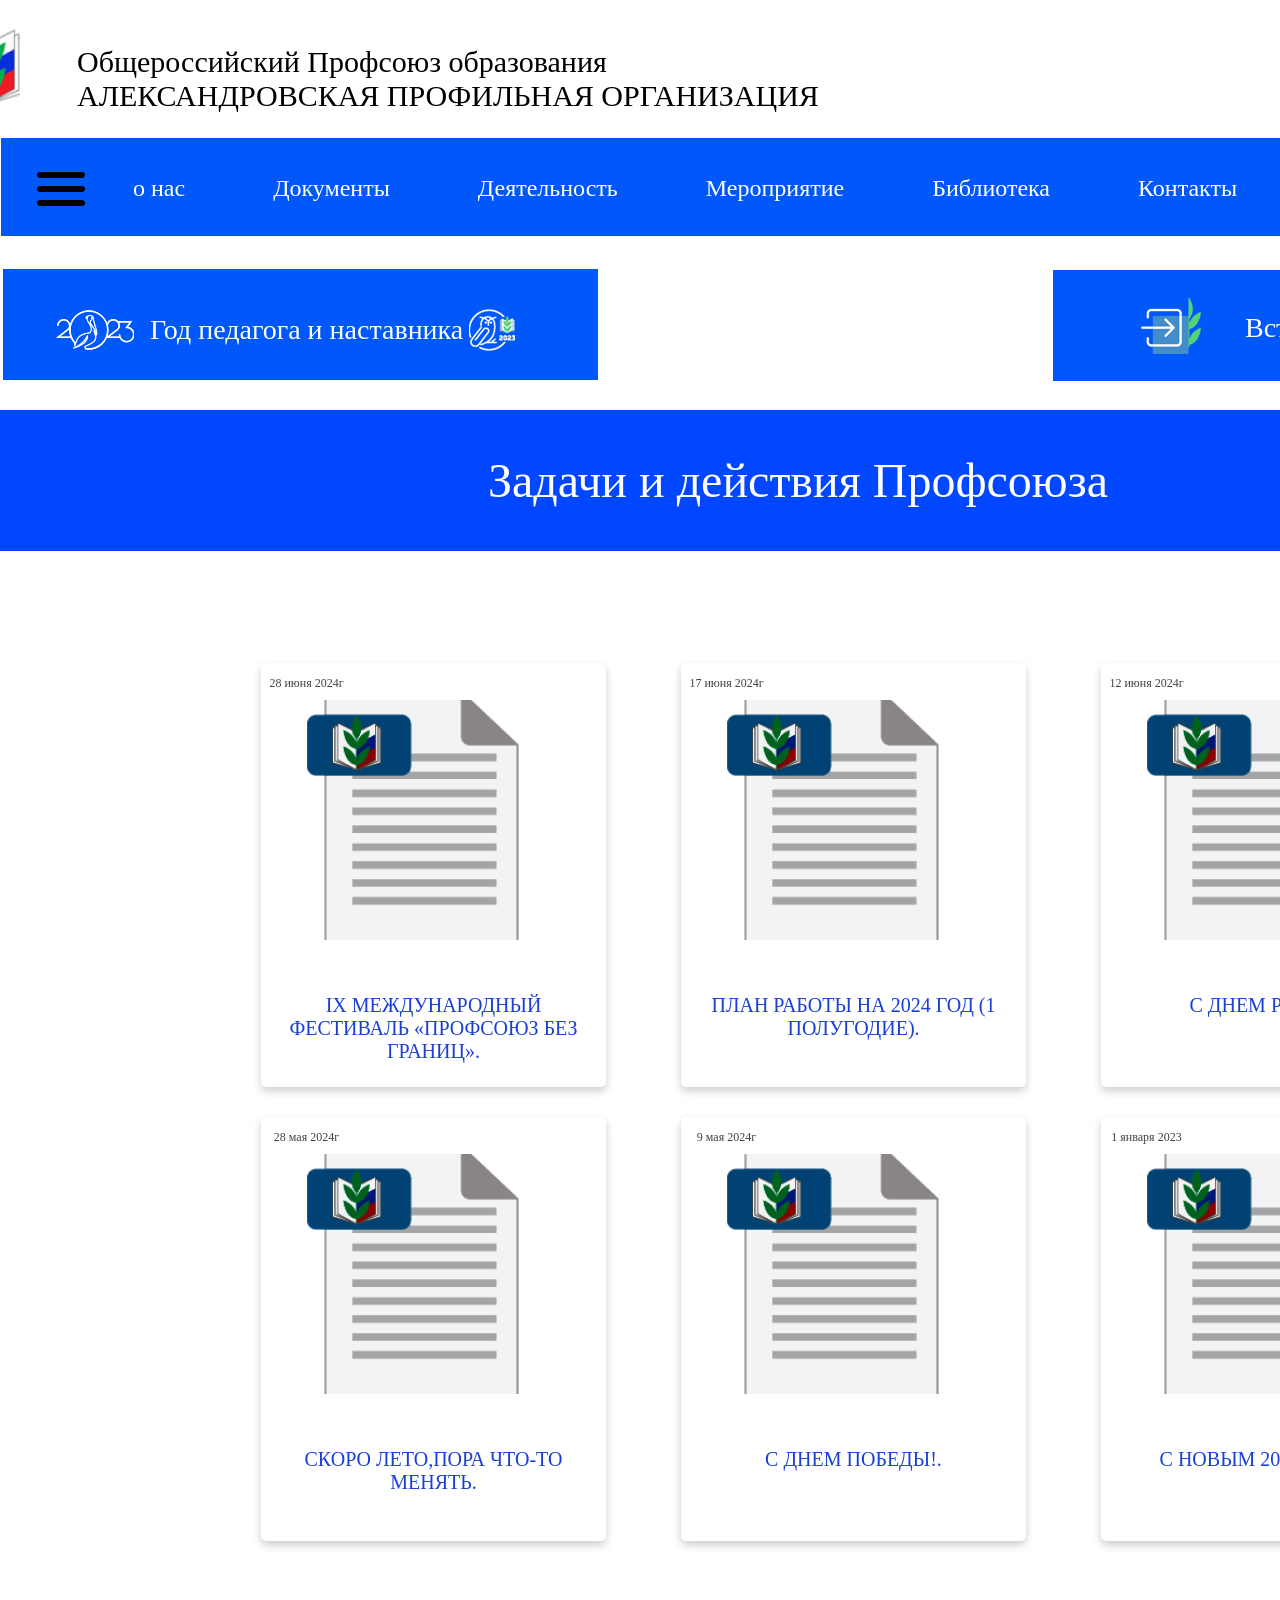
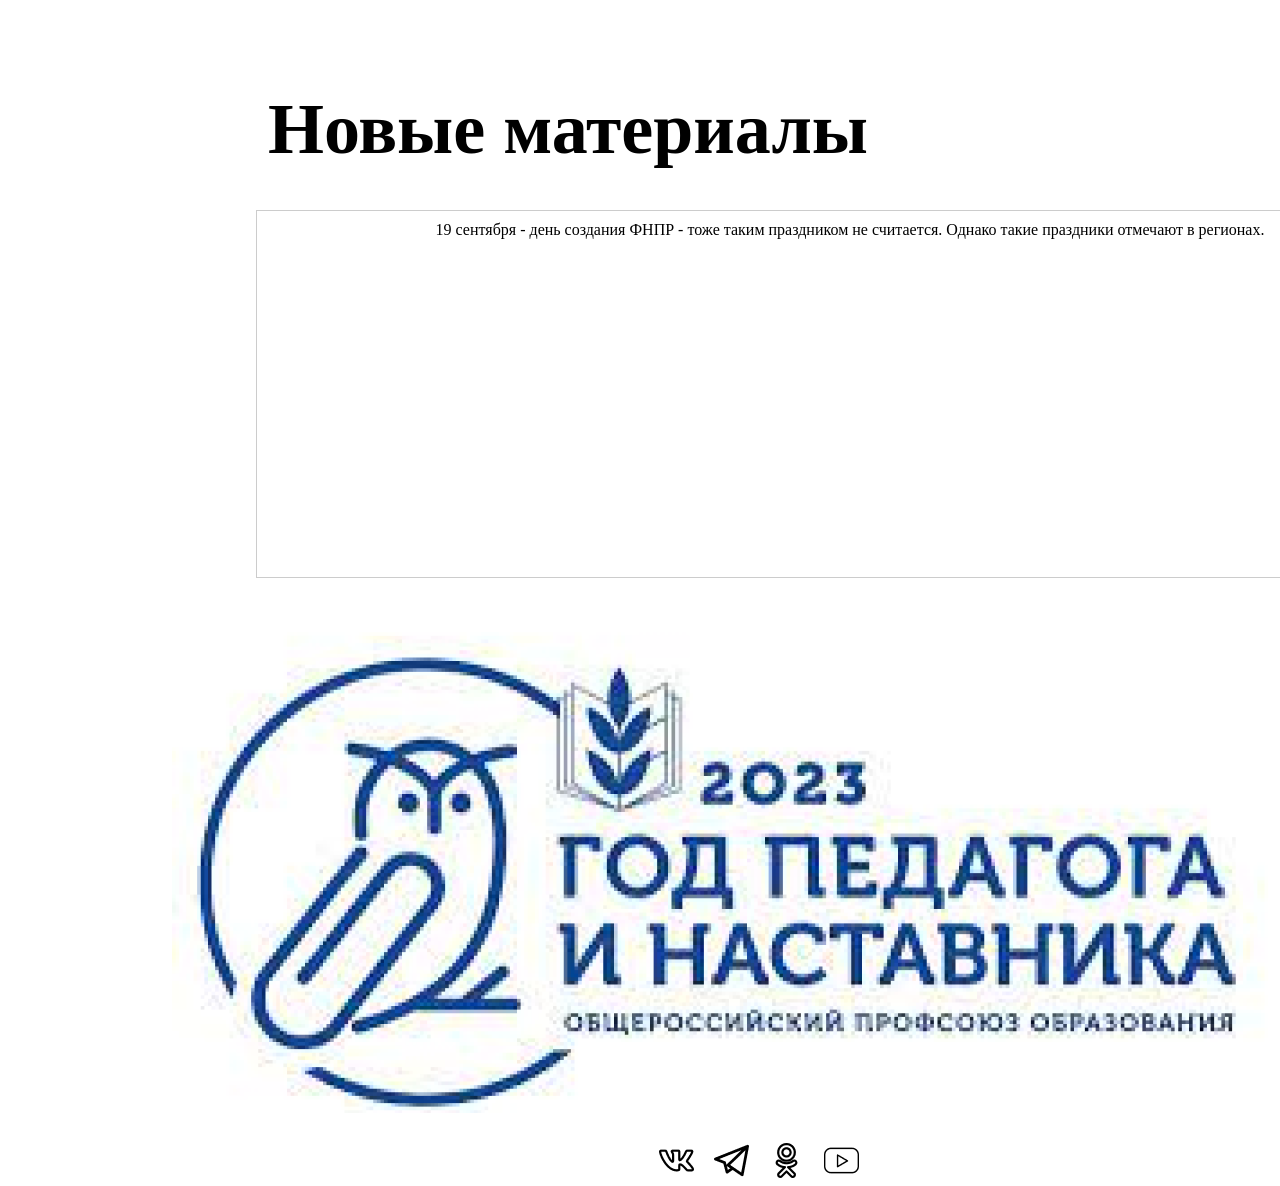
<file: index.html>
<!DOCTYPE html>
<html lang="en">

<head>
    <meta charset="UTF-8">
    <meta name="viewport" content="width=device-width, initial-scale=1.0">
    <link rel="stylesheet" href="css/style.css">
    <script defer src="js/index.js"></script>
    <title>Профсоюз александрова</title>
</head>
<!--Первая секция-->

<body>
    <section class="main-section">
        <div class="header">
            <div class="container">
                <div class="header-line">
                    <div class="header-logo">
                        <a href="index.html"><img src="logo/logo.png" alt=""></a>
                    </div>
                    <div class="p-text">
                        <p class="p">Общероссийский Профсоюз образования <br>
                            АЛЕКСАНДРОВСКАЯ ПРОФИЛЬНАЯ ОРГАНИЗАЦИЯ</p>
                    </div>
                    <div class="header-img">
                        <a href="index1.html"><img src="img/location.png" alt=""></a>
                        <a href="index5.html"><img src="img/tocomein.png" alt=""></a>
                    </div>
                </div>
            </div>
        </div>
    </section>
    <section class="nav">
        <div class="nav-menu-2">
            <a class="nav-item" href="index3.html">о нас</a>
            <a class="nav-item" href="index4.html">Документы</a>
            <a class="nav-item" href="#">Деятельность</a>
            <a class="nav-item" href="#">Мероприятие</a>
            <a class="nav-item" href="#">Библиотека</a>
            <a class="nav-item" href="index2.html">Контакты</a>
        </div>
        <div class="nav-polos">
            <img src="img/3polos.png" alt="">
        </div>
        <div class="nav-form">
            <form action="/search" method="get">
                <label for="search"></label>
                <img class="img-form" src="img/search.png" alt="">
                <input type="text" id="search" name="search">
            </form>
        </div>
        <div class="rectangle1">
            <img class="block-img" src="img/2023.png" alt="">
            <img class="block-img1" src="img/sova.png" alt="">
            <div class="rectangle-text">
                <p>Год педагога и наставника</p>
            </div>
        </div>
        <div class="rectangle2">
            <img class="block-img2" src="img/vhod.png" alt="">
            <div class="rectangle-text2">
                <p>Вступить в профсоюз</p>
            </div>
        </div>
        <div class="rectangle3">
            <div class="rectangle-text3">
                <p>Задачи и действия Профсоюза</p>
            </div>
        </div>
    </section>
    <!--Вторая секция-->
    <section class="second-section">
        <div class="bottom-flex-container">
            <div class="card-container">
                <div class="card">
                    <h2>28 июня 2024г</h2>
                    <img src="img/secondimg.png" alt="#">
                    <p>IX МЕЖДУНАРОДНЫЙ ФЕСТИВАЛЬ
                        «ПРОФСОЮЗ БЕЗ ГРАНИЦ».</p>
                </div>
                <div class="card">
                    <h2>17 июня 2024г</h2>
                    <img src="img/secondimg.png" alt="">
                    <p>ПЛАН РАБОТЫ НА 2024 ГОД
                        (1 ПОЛУГОДИЕ).</p>
                </div>
                <div class="card">
                    <h2>12 июня 2024г</h2>
                    <img src="img/secondimg.png" alt="">
                    <p>С ДНЕМ РОССИИ.</p>
                </div>
                <div class="card">
                    <h2>28 мая 2024г</h2>
                    <img src="img/secondimg.png" alt="">
                    <p>СКОРО ЛЕТО,ПОРА ЧТО-ТО
                        МЕНЯТЬ.</p>
                </div>
                <div class="card">
                    <h2>9 мая 2024г</h2>
                    <img src="img/secondimg.png" alt="">
                    <p>С ДНЕМ ПОБЕДЫ!.</p>
                </div>
                <div class="card">
                    <h2>1 января 2023</h2>
                    <img src="img/secondimg.png" alt="">
                    <p>С НОВЫМ 2024 ГОДОМ!.</p>
                </div>
            </div>
        </div>
    </section>
    <!--третья секция-->
    <section class="section3">
        <div class="container-box">
            <div class="box-text">
                <h1>Новые материалы</h1>
            </div>
            <div class="slider">
                <div class="text-slide">19 сентября - день создания ФНПР - тоже таким праздником не считается.
                    Однако такие праздники отмечают в регионах.</div>
                <div class="text-slide">1 мая - Международный день борьбы за права работников (День солидарности
                    трудящихся)</div>
                <div class="text-slide">Каждый профсоюз может иметь свои уникальные мероприятия и праздники,
                    поскольку они могут быть организованы в соответствии с конкретными потребностями и интересами
                    его членов.</div>
            </div>
            <div class="slader">
                <img src="img/sova-foto.png" alt="">
            </div>
        </div>
    </section>

    <!--четвертая секция-->
    <section class="section4">
        <div class="container-footer">
            <div class="footer">
                <img src="img/footer/vk.png" alt="">
                <img src="img/footer/telegramm.png" alt="">
                <img src="img/footer/odnoklas.png" alt="">
                <img src="img/footer/yotube.png" alt="">
            </div>
        </div>
    </section>





</body>

</html>
</file>
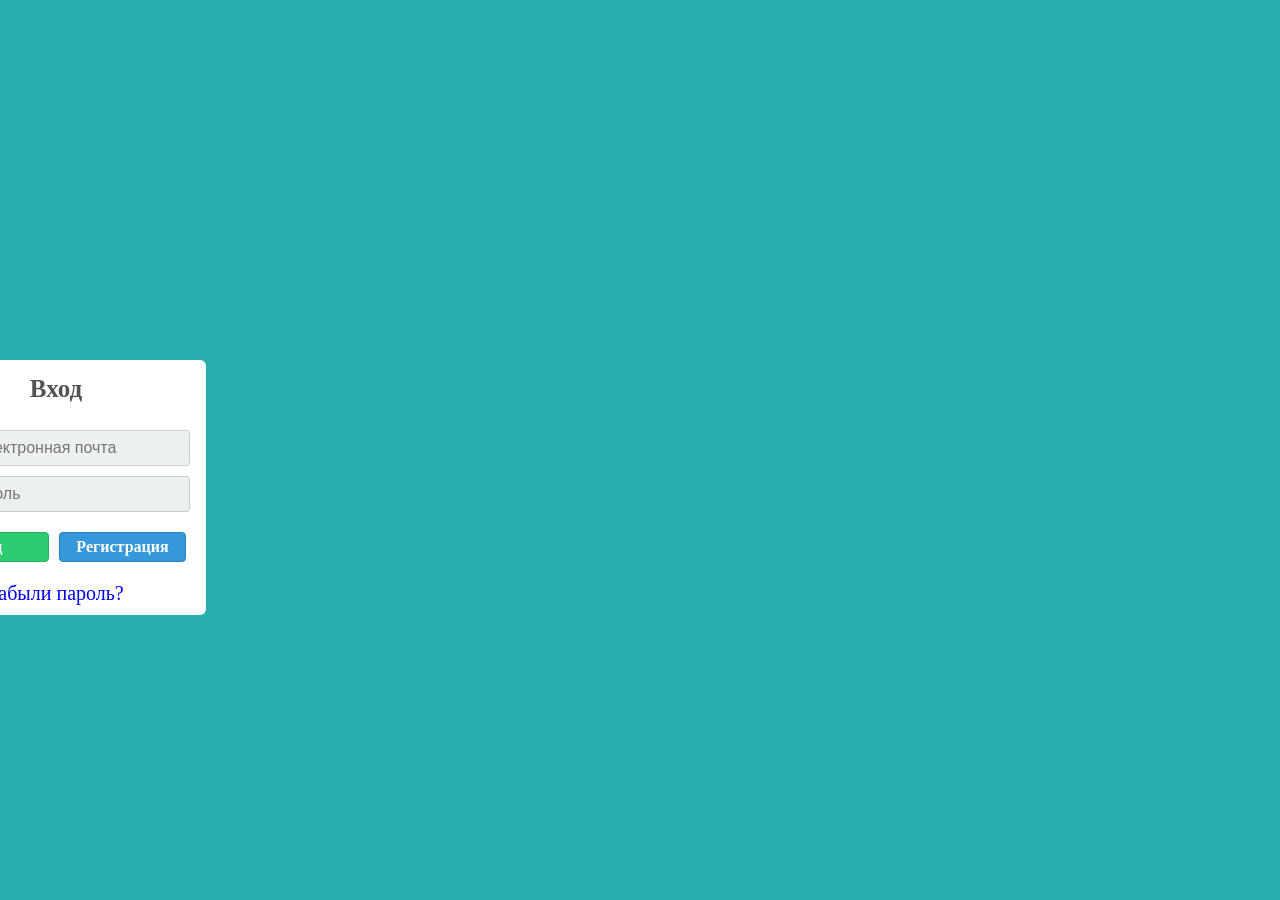
<file: index1.html>
<!DOCTYPE html>
<html lang="en">

<head>
    <meta charset="UTF-8">
    <meta name="viewport" content="width=device-width, initial-scale=1.0">
    <link rel="stylesheet" href="css/style1.css">
    <title>Document</title>
</head>

<body>
    <form class="frm-color" method="post" action="index.html">
        <div class="box">
            <h1>Вход</h1>
            <input type="email" name="email" placeholder="Ваша электронная почта" class="email">
            <input type="password" name="email" placeholder="Ваш пароль" class="email">
            <a href="#">
                <div class="btn">Вход</div>
            </a>
            <a href="#">
                <div class="btn2">Регистрация</div>
            </a>
            <div class="pad">
                <a href="#">Забыли пароль?</a>
            </div>
        </div>
</body>

</html>
</file>
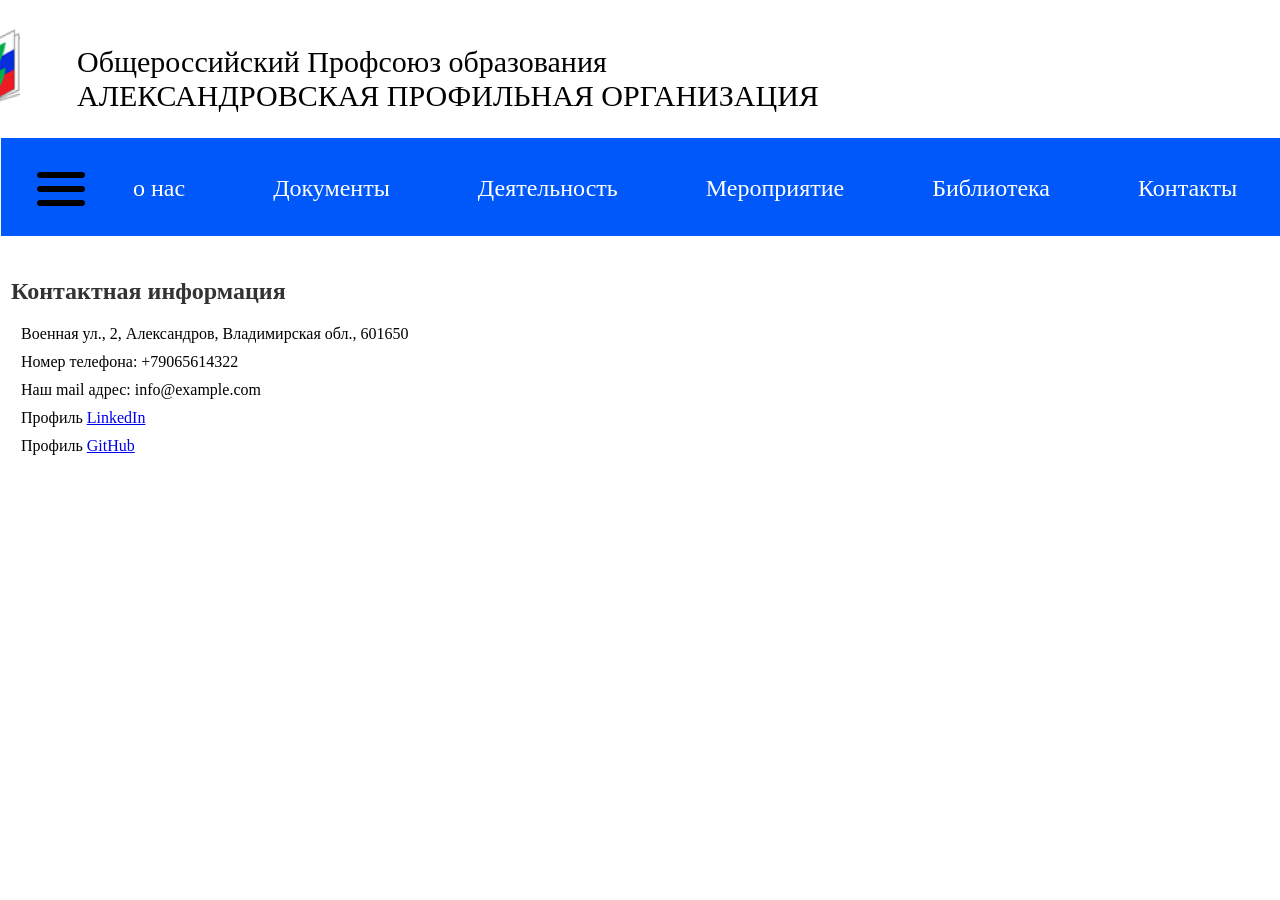
<file: index2.html>
<!DOCTYPE html>
<html lang="en">

<head>
    <meta charset="UTF-8">
    <meta name="viewport" content="width=device-width, initial-scale=1.0">
    <link rel="stylesheet" href="css/style2.css">
    <title>Document</title>
</head>

<body>
    <section class="main-section">
        <div class="header">
            <div class="container">
                <div class="header-line">
                    <div class="header-logo">
                        <a href="index.html"><img src="logo/logo.png" alt=""></a>
                    </div>
                    <div class="p-text">
                        <p class="p">Общероссийский Профсоюз образования <br>
                            АЛЕКСАНДРОВСКАЯ ПРОФИЛЬНАЯ ОРГАНИЗАЦИЯ</p>
                    </div>
                    <div class="header-img">
                        <a href="index1.html"><img src="img/location.png"></a>
                        <a href="#"><img src="img/tocomein.png"></a>
                    </div>
                </div>
            </div>
        </div>
    </section>
    <section class="nav">
        <div class="nav-menu-2">
            <a class="nav-item" href="index3.html">о нас</a>
            <a class="nav-item" href="index4.html">Документы</a>
            <a class="nav-item" href="#">Деятельность</a>
            <a class="nav-item" href="#">Мероприятие</a>
            <a class="nav-item" href="#">Библиотека</a>
            <a class="nav-item" href="index2.html">Контакты</a>
        </div>
        <div class="nav-polos">
            <img src="img/3polos.png" alt="">
        </div>
        <div class="nav-form">
            <form action="/search" method="get">
                <label for="search"></label>
                <input type="text" id="search" name="search">
            </form>
        </div>



</body>

</html>
<div class="contact-info">
    <div class="contact-info">
        <h2>Контактная информация</h2>
        <ul>
            <li><i class="fas fa-map-marker-alt"></i> Военная ул., 2, Александров, Владимирская обл., 601650</li>
            <li><i class="fas fa-phone"></i>Номер телефона: +79065614322</li>
            <li><i class="fas fa-envelope"></i>Наш mail адрес: info@example.com</li>
            <li><i class="fab fa-linkedin"></i> Профиль <a href="#">LinkedIn</li></a>
            <li><i class="fab fa-github"></i> Профиль <a href="#">GitHub</li></a>
        </ul>
    </div>
</div>
</file>
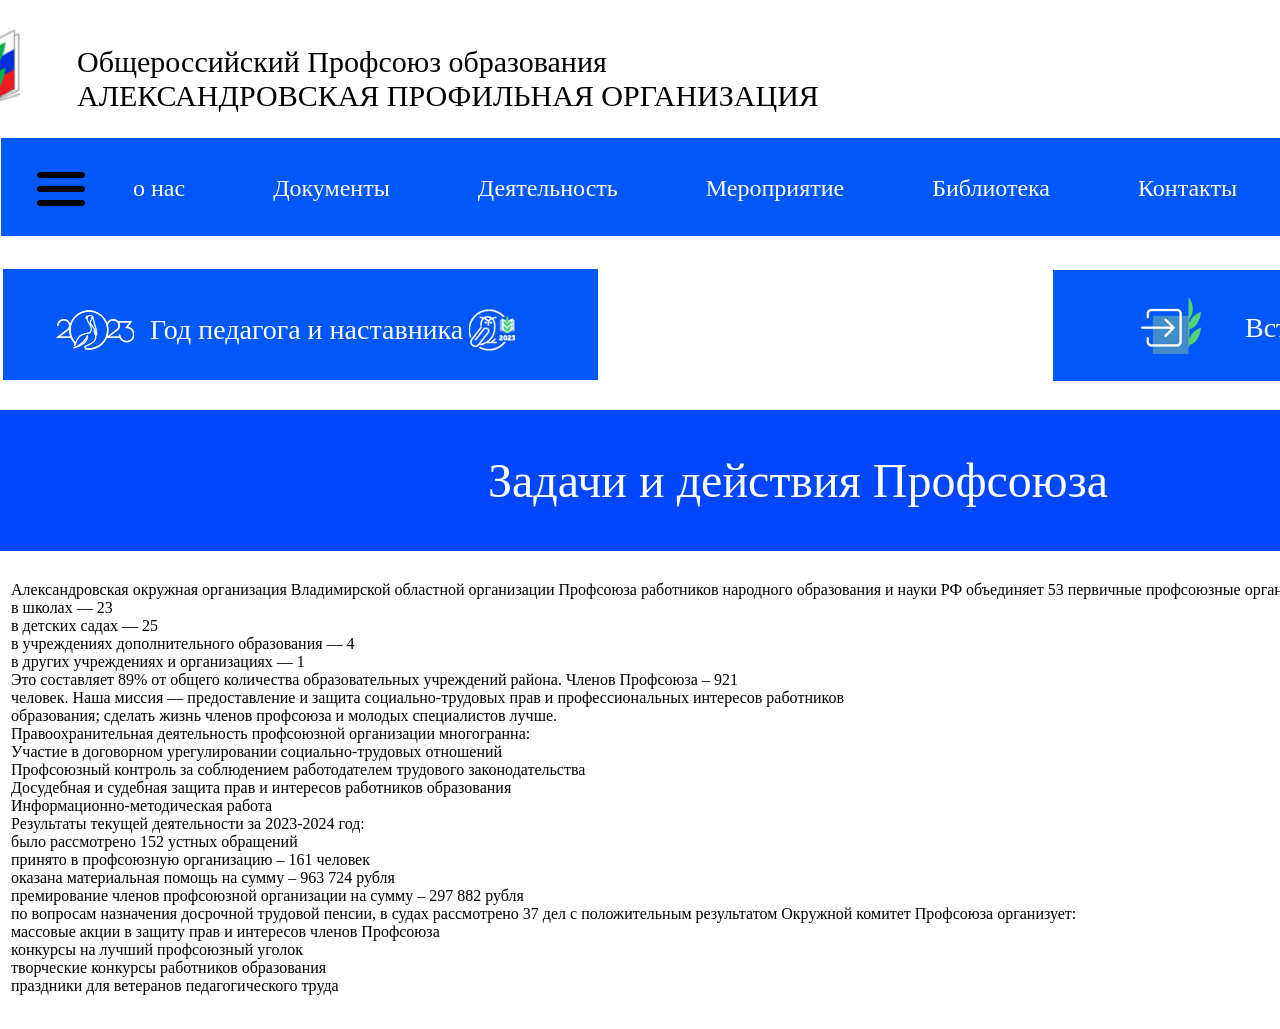
<file: index3.html>
<!DOCTYPE html>
<html lang="en">

<head>
    <meta charset="UTF-8">
    <meta name="viewport" content="width=device-width, initial-scale=1.0">
    <link rel="stylesheet" href="css/style3.css">
    <title>Document</title>
</head>

<body>
    <section class="main-section">
        <div class="header">
            <div class="container">
                <div class="header-line">
                    <div class="header-logo">
                        <a href="index.html"><img src="logo/logo.png" alt=""></a>
                    </div>
                    <div class="p-text">
                        <p class="p">Общероссийский Профсоюз образования <br>
                            АЛЕКСАНДРОВСКАЯ ПРОФИЛЬНАЯ ОРГАНИЗАЦИЯ</p>
                    </div>
                    <div class="header-img">
                        <a href="index1.html"><img src="img/location.png"></a>
                        <a href="#"><img src="img/tocomein.png"></a>
                    </div>
                </div>
            </div>
        </div>
    </section>
    <section class="nav">
        <div class="nav-menu-2">
            <a class="nav-item" href="index3.html">о нас</a>
            <a class="nav-item" href="index4.html">Документы</a>
            <a class="nav-item" href="#">Деятельность</a>
            <a class="nav-item" href="#">Мероприятие</a>
            <a class="nav-item" href="#">Библиотека</a>
            <a class="nav-item" href="index2.html">Контакты</a>
        </div>
        <div class="nav-polos">
            <img src="img/3polos.png" alt="">
        </div>
        <div class="nav-form">
            <form action="/search" method="get">
                <label for="search"></label>
                <input type="text" id="search" name="search">
            </form>
        </div>
        <div class="rectangle1">
            <img class="block-img" src="img/2023.png" alt="">
            <img class="block-img1" src="img/sova.png" alt="">
            <div class="rectangle-text">
                <p>Год педагога и наставника</p>
            </div>
        </div>
        <div class="rectangle2">
            <img class="block-img2" src="img/vhod.png" alt="">
            <div class="rectangle-text2">
                <p>Вступить в профсоюз</p>
            </div>
        </div>
        <div class="rectangle3">
            <div class="rectangle-text3">
                <p>Задачи и действия Профсоюза</p>
            </div>
        </div>
        <div class="history">
            <p>Александровская окружная организация Владимирской областной организации Профсоюза работников
                народного
                образования и науки РФ объединяет 53 первичные профсоюзные организации.
                В том числе:<br>
                в школах — 23<br>
                в детских садах — 25<br>
                в учреждениях дополнительного образования — 4<br>
                в других учреждениях и организациях — 1<br>
                Это составляет 89% от общего количества образовательных учреждений района. Членов Профсоюза – 921<br>
                человек.
                Наша миссия — предоставление и защита социально-трудовых прав и профессиональных интересов
                работников<br>
                образования; сделать жизнь членов профсоюза и молодых специалистов лучше.<br>
                Правоохранительная деятельность профсоюзной организации многогранна:<br>

                Участие в договорном урегулировании социально-трудовых отношений<br>
                Профсоюзный контроль за соблюдением работодателем трудового законодательства<br>
                Досудебная и судебная защита прав и интересов работников образования<br>
                Информационно-методическая работа<br>
                Результаты текущей деятельности за 2023-2024 год:<br>

                было рассмотрено 152 устных обращений<br>
                принято в профсоюзную организацию – 161 человек<br>
                оказана материальная помощь на сумму – 963 724 рубля<br>
                премирование членов профсоюзной организации
                на сумму – 297 882 рубля<br>
                по вопросам назначения досрочной трудовой пенсии, в судах рассмотрено 37 дел с положительным результатом
                Окружной комитет Профсоюза организует:<br>

                массовые акции в защиту прав и интересов членов Профсоюза<br>
                конкурсы на лучший профсоюзный уголок<br>
                творческие конкурсы работников образования<br>
                праздники для ветеранов педагогического труда</p><br>
        </div>

</body>

</html>
</file>
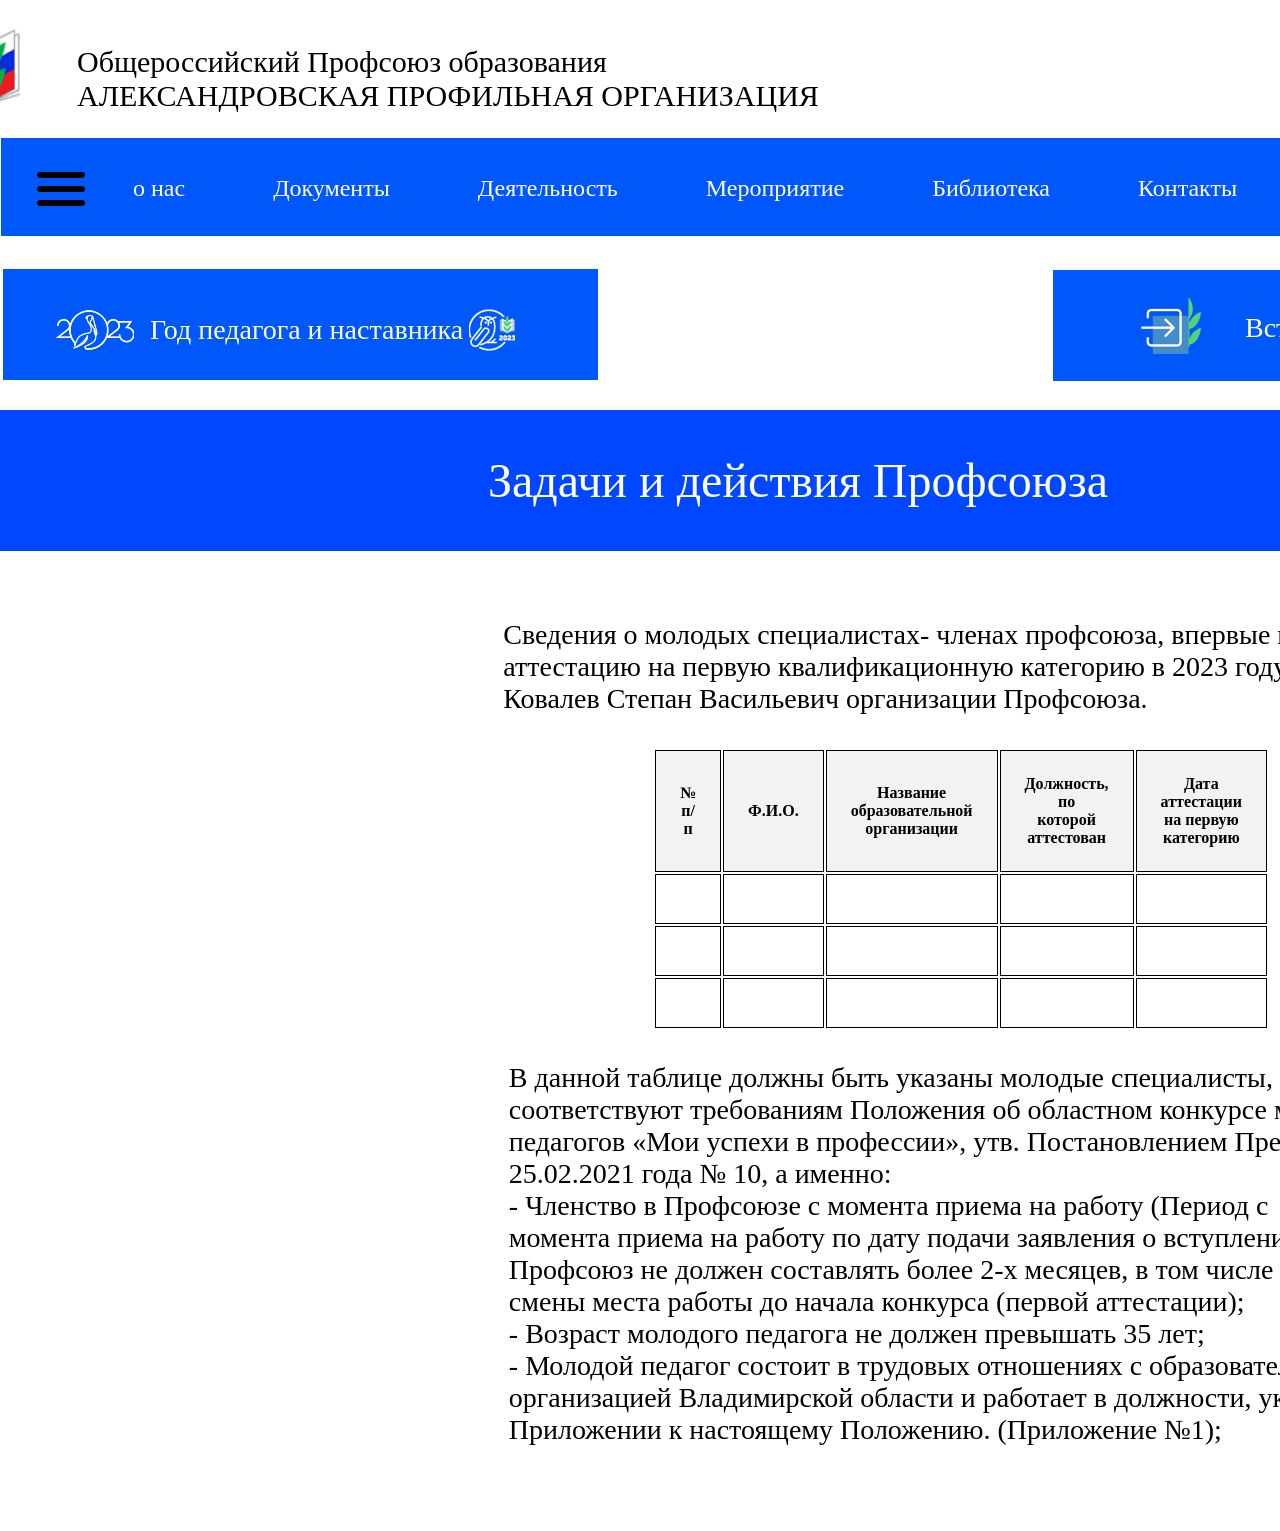
<file: index4.html>
<!DOCTYPE html>
<html lang="en">

<head>
    <meta charset="UTF-8">
    <meta name="viewport" content="width=device-width, initial-scale=1.0">
    <link rel="stylesheet" href="css/style4.css">
    <title>Document</title>
</head>

<body>
    <section class="main-section">
        <div class="header">
            <div class="container">
                <div class="header-line">
                    <div class="header-logo">
                        <a href="index.html"><img src="logo/logo.png" alt=""></a>
                    </div>
                    <div class="p-text">
                        <p class="p">Общероссийский Профсоюз образования <br>
                            АЛЕКСАНДРОВСКАЯ ПРОФИЛЬНАЯ ОРГАНИЗАЦИЯ</p>
                    </div>
                    <div class="header-img">
                        <a href="index1.html"><img src="img/location.png"></a>
                        <a href="#"><img src="img/tocomein.png"></a>
                    </div>
                </div>
            </div>
        </div>
    </section>
    <section class="nav">
        <div class="nav-menu-2">
            <a class="nav-item" href="index3.html">о нас</a>
            <a class="nav-item" href="index4.html">Документы</a>
            <a class="nav-item" href="#">Деятельность</a>
            <a class="nav-item" href="#">Мероприятие</a>
            <a class="nav-item" href="#">Библиотека</a>
            <a class="nav-item" href="index2.html">Контакты</a>
        </div>
        <div class="nav-polos">
            <img src="img/3polos.png" alt="">
        </div>
        <div class="nav-form">
            <form action="/search" method="get">
                <label for="search"></label>
                <input type="text" id="search" name="search">
            </form>
        </div>
        <div class="rectangle1">
            <img class="block-img" src="img/2023.png" alt="">
            <img class="block-img1" src="img/sova.png" alt="">
            <div class="rectangle-text">
                <p>Год педагога и наставника</p>
            </div>
        </div>
        <div class="rectangle2">
            <img class="block-img2" src="img/vhod.png" alt="">
            <div class="rectangle-text2">
                <p>Вступить в профсоюз</p>
            </div>
        </div>
        <div class="rectangle3">
            <div class="rectangle-text3">
                <p>Задачи и действия Профсоюза</p>
            </div>
        </div>
        <div class="doc">
            <p>Сведения о молодых специалистах- членах профсоюза, впервые прошедших<br>
                аттестацию на первую квалификационную категорию в 2023 году от<br>
                Ковалев Степан Васильевич организации Профсоюза. </p><br>
        </div>
        <div class="table">
            <table>
                <tr>
                    <th>№ п/п</th>
                    <th>Ф.И.О.</th>
                    <th>Название образовательной<br>
                        организации
                    </th>
                    <th>Должность, по<br>
                        которой<br>
                        аттестован </th>
                    <th>Дата аттестации<br>
                        на первую<br>
                        категорию</th>
                </tr>
                <tr>
                    <td></td>
                    <td></td>
                    <td></td>
                    <td></td>
                    <td></td>
                </tr>
                <tr>
                    <td></td>
                    <td></td>
                    <td></td>
                    <td></td>
                    <td></td>
                </tr>
                <tr>
                    <td></td>
                    <td></td>
                    <td></td>
                    <td></td>
                    <td></td>
                </tr>
            </table>
        </div>
        <p class="p-text1">В данной таблице должны быть указаны молодые специалисты, которые<br>
            соответствуют требованиям Положения об областном конкурсе молодых<br>
            педагогов «Мои успехи в профессии», утв. Постановлением Президиума от<br>
            25.02.2021 года № 10, а именно:<br>
            - Членство в Профсоюзе с момента приема на работу (Период с<br>
            момента приема на работу по дату подачи заявления о вступлении в<br>
            Профсоюз не должен составлять более 2-х месяцев, в том числе в случае<br>
            смены места работы до начала конкурса (первой аттестации);<br>
            - Возраст молодого педагога не должен превышать 35 лет;<br>
            - Молодой педагог состоит в трудовых отношениях с образовательной<br>
            организацией Владимирской области и работает в должности, указанной в<br>
            Приложении к настоящему Положению. (Приложение №1);</p><br>

</body>

</html>
</file>
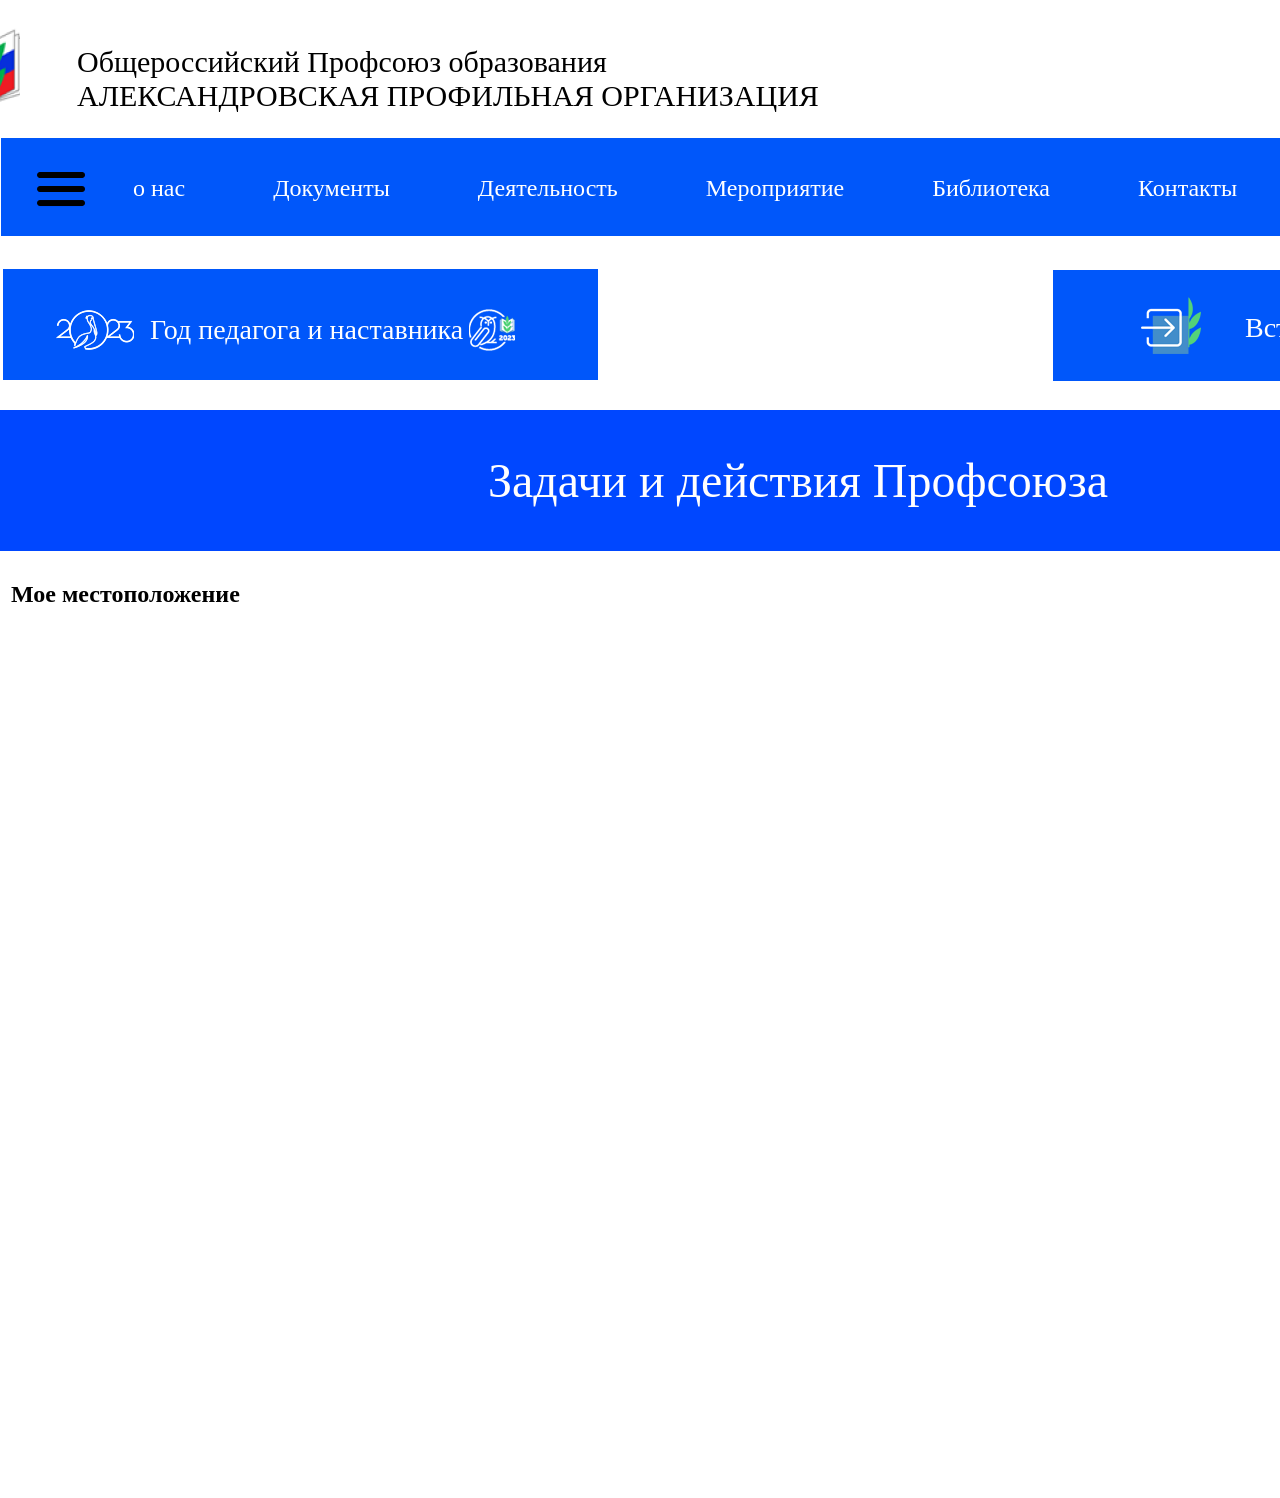
<file: index5.html>
<!DOCTYPE html>
<html lang="en">

<head>
    <meta charset="UTF-8">
    <meta name="viewport" content="width=device-width, initial-scale=1.0">
    <title>Document</title>
</head>

<body>
    <!DOCTYPE html>
    <html lang="en">

    <head>
        <meta charset="UTF-8">
        <meta name="viewport" content="width=device-width, initial-scale=1.0">
        <link rel="stylesheet" href="css/style5.css">
        <script defer src="js/index.js"></script>
        <title>Профсоюз александрова</title>
    </head>
    <!--Первая секция-->

    <body>
        <section class="main-section">
            <div class="header">
                <div class="container">
                    <div class="header-line">
                        <div class="header-logo">
                            <a href="index.html"><img src="logo/logo.png" alt=""></a>
                        </div>
                        <div class="p-text">
                            <p class="p">Общероссийский Профсоюз образования <br>
                                АЛЕКСАНДРОВСКАЯ ПРОФИЛЬНАЯ ОРГАНИЗАЦИЯ</p>
                        </div>
                        <div class="header-img">
                            <a href="index1.html"><img src="img/location.png"></a>
                            <a href="index5.html"><img src="img/tocomein.png"></a>
                        </div>
                    </div>
                </div>
            </div>
        </section>
        <section class="nav">
            <div class="nav-menu-2">
                <a class="nav-item" href="index3.html">о нас</a>
                <a class="nav-item" href="index4.html">Документы</a>
                <a class="nav-item" href="#">Деятельность</a>
                <a class="nav-item" href="#">Мероприятие</a>
                <a class="nav-item" href="#">Библиотека</a>
                <a class="nav-item" href="index2.html">Контакты</a>
            </div>
            <div class="nav-polos">
                <img src="img/3polos.png" alt="">
            </div>
            <div class="nav-form">
                <form action="/search" method="get">
                    <label for="search"></label>
                    <input type="text" id="search" name="search">
                </form>
            </div>
            <div class="rectangle1">
                <img class="block-img" src="img/2023.png" alt="">
                <img class="block-img1" src="img/sova.png" alt="">
                <div class="rectangle-text">
                    <p>Год педагога и наставника</p>
                </div>
            </div>
            <div class="rectangle2">
                <img class="block-img2" src="img/vhod.png" alt="">
                <div class="rectangle-text2">
                    <p>Вступить в профсоюз</p>
                </div>
            </div>
            <div class="rectangle3">
                <div class="rectangle-text3">
                    <p>Задачи и действия Профсоюза</p>
                </div>
            </div>
            <h1>Мое местоположение</h1>
            <iframe
                src="https://www.google.com/maps/embed?pb=!1m18!1m12!1m3!1d2208.201781956516!2d38.718339213184!3d56.39534407321755!2m3!1f0!2f0!3f0!3m2!1i1024!2i768!4f13.1!3m3!1m2!1s0x46b4b25591b011c1%3A0x219949074ff56dcf!2z0JLQvtC10L3QvdCw0Y8g0YPQuy4sIDIsINCQ0LvQtdC60YHQsNC90LTRgNC-0LIsINCS0LvQsNC00LjQvNC40YDRgdC60LDRjyDQvtCx0LsuLCA2MDE2NTA!5e0!3m2!1sru!2sru!4v1702928802730!5m2!1sru!2sru"
                width="600" height="450" style="border:0;" allowfullscreen="" loading="lazy"
                referrerpolicy="no-referrer-when-downgrade"></iframe>

    </body>

    </html>
</file>
<file: css/style.css>
* {
    box-sizing: border-box;
  }
.main-section{
    max-width: 1440px;
}
.conteiner {
    margin: 16px 50px 0px 25px;
    max-width: 1920px;
}
.header-logo {
    width: 140px;
    height: 87px;
    margin-left: 165px;
    flex: 1;
}

.p-text {
    margin: -95px 0px 65px 180px;
    color: #000;
    font-family: Inter;
    font-size: 28px;
    font-style: normal;
    font-weight: 200;
    line-height: normal;
    flex: 1;
}

.header-img {
    margin: -30px 5px 25px 1650px;
    width: 30px;
    position: absolute;
    display: flex;
}

.nav {
    background-color: rgb(0, 87, 250);
    width: 1920px;
    height: 98px;
    margin: 48px 0px 0px -7px;
    position: absolute;
    flex: 1;
}
.nav-menu-2 {
    display: flex;
    align-items: center;
    margin: 40px 0px 0px 167px;
    position: absolute;
    color: #000000;
    font-family: Inter;
    font-size: 30px;
    font-style: normal;
    font-weight: 400;
    line-height: normal;
    position: absolute;
    justify-content: space-between;
}
.p {
    margin: 27px 20px 0 78px ;
    position: absolute;
    display: flex;
}

.nav-polos {
    position: absolute;
    margin: 29px 0px 0px 45px;
}

.nav-item {
    color: #fff;
    text-decoration: none;
    margin: -6px 80px 0px 8px;
    opacity: 1;
}

.nav-form{
    margin: 42px 30px 30px 1600px;
    height: 300px;
}
.rectangle1 {
    width: 595px;
    height: 111px;
    flex-shrink: 0;
    background-color: rgb(0, 87, 250);
    border: 2px solid rgb(0, 87, 250);
    margin: -240px 30px 30px -8px;
    
}

.rectangle2 {
    width: 595px;
    height: 111px;
    flex-shrink: 0;
    background-color: rgb(0, 87, 250);
    border: 2px solid rgb(0, 87, 250);
    margin: -145px 30px 30px 1321px;
    flex: 1;
    
}
.rectangle3 {
    width: 1920px;
    height: 141px;
    flex-shrink: 0;
    background-color: #0047FF;
}
.block-img{
    margin: 24px 30px 21px 50px;
    flex: 1;
    position: absolute;
}
.block-img1{
    margin: 24px 30px 30px 447px;
    flex: 1;
    position: absolute;
}
.block-img2{
    margin: 21px 30px 30px 70px;
    flex: 1;
    position: absolute;
}
.rectangle-text{
    margin: 43px 30px 30px 145px;
    color: #FFF;
    font-family: Inter;
    font-size: 28px;
    font-style: normal;
    font-weight: 400;
    line-height: normal;
}
.rectangle-text2{
    margin: 14px 115px -34px 212px;
    color: #fff;
    font-family: Inter;
    font-size: 28px;
    font-style: normal;
    font-weight: 400;
    line-height: normal;
    display: flex;
}
.rectangle-text3{
    width: 805px;
    height: 59px;
    flex-shrink: 0;
    color: #FFFEFE;
    font-family: Inter;
    font-size: 48px;
    font-style: normal;
    font-weight: 400;
    line-height: normal;
    position: absolute;
    margin: -12px 30px 30px 645px;
}

.second-section {
    background-color: #fff;
    padding: 20px;
    height: 0px;
    margin: 470px 30px 30px -6px;
}

.bottom-flex-container {
    display: flex;
    flex-wrap: wrap;
    justify-content: space-around;
    margin: 611px 30px 30px 161px;
    width: 1400px;
    height: 50px;
}

.card {
    background-color: #fff;
    border-radius: 5px;
    box-shadow: 0 4px 8px 0 rgba(0,0,0,0.2);
    padding: 20px;
    margin: 10px;
    text-align: center;
    width: 345px;
    margin-bottom: 20px;
    height: 424.036px;
}

.card img {
    width: 345px;
    height: 240px;
    flex-shrink: 0;
    margin: -21px 30px 30px -31px;
}

.card h2 {
    color: rgba(0, 0, 0, 0.75);
    font-family: Inter;
    font-size: 12px;
    font-style: normal;
    font-weight: 400;
    line-height: normal;
    margin: -7px 30px 30px -224px;
    position: relative
}

.card p {
    color: #1A3FD6;
    font-family: Inter;
    font-size: 20px;
    font-style: normal;
    font-weight: 400;
    line-height: normal;
    align-items: center;
}

section.second-section{
    width: 1796px;
    height: 835px;
    margin: 504px 30px 30px -3px;
}
.card-container{
    margin: -598px 44px 30px 233px;
    display: flex;
    flex-wrap: wrap;
    justify-content: space-between;
}
.box-item {
    width: 249.986px;
    height: 190.263px;
    flex-shrink: 0;
    border: 2px solid black;
    margin: 10px;
    padding: 10px;
    display: flex;
    justify-content: start;
}
.box {
    display: flex;
    justify-content: center;
    margin: 340px 30px 30px 30px;
}
.box-text{
    color: #000;
    font-family: Inter;
    font-size: 48px;
    font-style: normal;
    font-weight: 400;
    line-height: normal;
    margin: -189px 30px 30px 422px;
    position: absolute;
    justify-content: center;
}
.box-item.p{
    margin: 30px;
}
.slader{
    display: flex;
    justify-content: center;
}
.section4 {
    display: flex;
    flex-direction: column;
    justify-content: flex-end;
    align-items: center;
    height: 100%;
}

.container-footer {
    margin-top: auto;
}

.footer {
    display: flex;
    justify-content: center;
    align-items: center;
}

.footer img {
    margin: 0 10px; 
}
.slider {
    text-align: center;
    margin: 277px 30px 30px 416px;
    border: 1px solid #ccc;
    padding: 10px;
    width: 1112px;
    height: 368px;
  }
  
  .text-slide {
    display: none;
  }
.img-form {
    display: flex;
    flex: 1;
    margin: -19px 150px;
    position: absolute;
    width: 14px;
}
@media (max-width: 1440px) {
    .header {
        padding: 10px;
    }

    .nav {
        padding: 10px;
    }

    .header-line {
        display: flex;
        flex-direction: column;
        align-items: center;
        margin-left: -406px;
    }

    .p-text {
        font-size: 30px;
        display: flex;
    }

    .nav-item {
        color: #FFF;
        font-family: Inter;
        font-size: 24px;
        font-style: normal;
        font-weight: 400;
        line-height: normal;
    }
    .nav-polos{
        position: absolute;
        display: flex;
        margin: 17px 30px 30px 26px;
    }
    
    .conteiner {
        display: flex;
    }

    .rectangle2 {
        margin: -140px 30px 30px 1042px;
        position: fixed;
        justify-content: end;
        flex: auto;
        width: 595px
    }
    .rectangle-text2 {
        width: 805px;
        height: 59px;
        flex-shrink: 0;
        color: #FFFEFE;
        font-family: Inter;
        font-size: 28px;
        font-style: normal;
        font-weight: 400;
        line-height: normal;
        position: absolute;
        margin: 12px 30px 30px 190px;
    }
    .header-img {
        margin: 42px 5px 25px 1777px;
    }
    .nav-form{
        margin: 31px 30px 30px 1299px;
    }
    .rectangle-text3{
        margin: -5px 30px 30px 493px;
    }
    .rectangle3{
        margin: 30px 30px 30px -16px;
    }

    .p{
        margin: 30px 30px 30px -450px;
    }
    .header-logo{
        margin-left: -835px;
    }
    .card-container{
        margin: -572px 130px 30px 65px;
    }
    .slader{
        margin-left: 214px;
    }
    .section3{
        margin: 30px 30px 30px 30px;
    }
    .box{
        margin: 360px 233px 30px -94px;
    }
    .box-text{
        margin: -182px 30px 30px 230px;
    }
    .section4{
        display: flex;
        justify-content: center;
        margin-left: 238px;
    }
    .nav-menu-2{
        margin: 33px 30px 30px 114px;;
    }
    .slider {
        text-align: center;
        margin: 381px 30px 30px 218px;
        border: 1px solid #ccc;
        padding: 10px;
        width: 1188px;
        height: 368px;
      }
}
@media (max-width: 767px){
    .header {
        padding: 10px;
    }

    .nav {
        padding: 10px;
    }

    .header-line {
        display: flex;
        flex-direction: column;
        align-items: center;
        margin-left: 441px;;
    }

    .p-text {
        font-size: 30px;
        display: flex;
    }

    .nav-item {
        color: #FFF;
        font-family: Inter;
        font-size: 24px;
        font-style: normal;
        font-weight: 400;
        line-height: normal;
    }
    .nav-polos{
        position: absolute;
        display: flex;
        margin: 17px 30px 30px 26px;
    }
    
    .conteiner {
        display: flex;
    }

    .rectangle2 {
        margin: -140px 30px 30px 1042px;
        justify-content: end;
        flex: auto;
        width: 595px
    }
    .rectangle-text2 {
        width: 805px;
        height: 59px;
        flex-shrink: 0;
        color: #FFFEFE;
        font-family: Inter;
        font-size: 28px;
        font-style: normal;
        font-weight: 400;
        line-height: normal;
        position: absolute;
        margin: 12px 30px 30px 190px;
    }
    .header-img {
        margin: 42px -232px 25px 2340px;
    }
    .nav-form{
        margin: 31px 30px 30px 1299px;
    }
    .rectangle-text3{
        margin: -5px 30px 30px 493px;
    }
    .rectangle3{
        margin: 30px 30px 30px -16px;
    }

    .p{
        margin: 26px -327px 30px -446px;
    }
    .header-logo{
        margin-left: -835px;
    }
    .card-container{
        margin: -572px 130px 30px 65px;
    }
    .slader{
        margin: 30px -254px;
    }
    .section3{
        margin: 30px 30px 30px 30px;
    }
    .box{
        margin: 360px 233px 30px -94px;
    }
    .box-text{
        margin: -182px 30px 30px 230px;
        font-size: 14px;
    }
    .section4{
        display: flex;
        justify-content: center;
        margin-left: -265px;
        margin: 70px -321px;
    }
    .nav-menu-2{
        margin: 33px 30px 30px 114px;;
    }
    .slider {
        text-align: center;
        margin: 381px 30px 30px 218px;
        border: 1px solid #ccc;
        padding: 10px;
        width: 1188px;
        height: 368px;
      }
}
@media (max-width: 1023px){
    .header {
        padding: 10px;
    }

    .nav {
        padding: 10px;
    }

    .header-line {
        display: flex;
        flex-direction: column;
        align-items: center;
        margin-left: 441px;;
    }

    .p-text {
        font-size: 30px;
        display: flex;
    }

    .nav-item {
        color: #FFF;
        font-family: Inter;
        font-size: 24px;
        font-style: normal;
        font-weight: 400;
        line-height: normal;
    }
    .nav-polos{
        position: absolute;
        display: flex;
        margin: 17px 30px 30px 26px;
    }
    
    .conteiner {
        display: flex;
    }

    .rectangle2 {
        margin: -140px 30px 30px 1042px;
        justify-content: end;
        flex: auto;
        width: 595px
    }
    .rectangle-text2 {
        width: 805px;
        height: 59px;
        flex-shrink: 0;
        color: #FFFEFE;
        font-family: Inter;
        font-size: 28px;
        font-style: normal;
        font-weight: 400;
        line-height: normal;
        position: absolute;
        margin: 12px 30px 30px 190px;
    }
    .header-img {
        margin-left: 1357px;
    }
    .nav-form{
        margin: 31px 30px 30px 1299px;
    }
    .rectangle-text3{
        margin: -5px 30px 30px 493px;
    }
    .rectangle3{
        margin: 30px 30px 30px -16px;
    }

    .p{
        margin: 26px -327px 30px -446px;
    }
    .header-logo{
        margin-left: -835px;
    }
    .card-container{
        margin: -572px 130px 30px 65px;
    }
    .slader{
        margin-left: 623px;
    }
    .section3{
        margin: 30px 30px 30px 30px;
    }
    .box{
        margin: 360px 233px 30px -94px;
    }
    .box-text{
        margin: -182px 30px 30px 230px;
    }
    .section4{
        display: flex;
        justify-content: center;
        margin-left: 670px;
    }
    .nav-menu-2{
        margin: 33px 30px 30px 114px;;
    }
    .slider {
        text-align: center;
        margin: 381px 30px 30px 218px;
        border: 1px solid #ccc;
        padding: 10px;
        width: 1188px;
        height: 368px;
      }
}
</file>
<file: css/style1.css>
body{
    margin: 0 auto 0 auto;  
    text-align:center;
    margin: 20px 0px 20px 0px;
    margin-top: 230px;
    background-color: rgb(39, 174, 174);
}


a { 
    text-decoration: none; 
}

.pad {
    padding-bottom: 10px;
    font-size: 20px;
    text-decoration: dashed;
}

h1{
    font-size: 25px;
    color:#525252;
    padding-top: 15px;
}
  
.box{
    background:white;
    width:300px;
    border-radius:6px;
    margin: 0 auto 0 auto;
    padding:0px 0px 0px 0px;
}
  
.email{
    background:#ecf0f1;
    border: #ccc 1px solid;
    padding: 8px;
    width:250px;
    color:#AAAAAA;
    margin-top:10px;
    font-size:16px;
    border-radius:4px;
}
  
.btn{
    background:#2ecc71;
    width:125px;
    padding-top:5px;
    padding-bottom:5px;
    color:white;
    border-radius:4px;
    border: #27ae60 1px solid;
    
    margin-top:20px;
    margin-bottom:20px;
    float:left;
    margin-left:16px;
    font-weight:800;
    font-size:16px;
}

.btn2{
    float:left;
    background:#3498db;
    width:125px;  
    padding-top:5px;
    padding-bottom:5px;
    color:white;
    border-radius:4px;
    border: #2980b9 1px solid;
    
    margin-top:20px;
    margin-bottom:20px;
    margin-left:10px;
    font-weight:800;
    font-size:16px;
}
@media (max-width: 1440px) {
    .header {
        padding: 10px;
    }

    .nav {
        padding: 10px;
    }

    .header-line {
        display: flex;
        flex-direction: column;
        align-items: center;
        margin-left: -406px;
    }

    .p-text {
        font-size: 30px;
        display: flex;
    }

    .nav-item {
        color: #FFF;
        font-family: Inter;
        font-size: 24px;
        font-style: normal;
        font-weight: 400;
        line-height: normal;
    }
    .nav-polos{
        position: absolute;
        display: flex;
        margin: 17px 30px 30px 26px;
    }
    
    .conteiner {
        display: flex;
    }

    .rectangle2 {
        margin: -140px 30px 30px 1042px;
        position: fixed;
        justify-content: end;
        flex: auto;
        width: 595px
    }
    .rectangle-text2 {
        width: 805px;
        height: 59px;
        flex-shrink: 0;
        color: #FFFEFE;
        font-family: Inter;
        font-size: 28px;
        font-style: normal;
        font-weight: 400;
        line-height: normal;
        position: absolute;
        margin: 12px 30px 30px 190px;
    }
    .header-img {
        margin: 42px 5px 25px 1777px;
    }
    .nav-form{
        margin: 31px 30px 30px 1299px;
    }
    .rectangle-text3{
        margin: -5px 30px 30px 493px;
    }
    .rectangle3{
        margin: 30px 30px 30px -16px;
    }

    .p{
        margin: 30px 30px 30px -450px;
    }
    .header-logo{
        margin-left: -835px;
    }
    .card-container{
        margin: -572px 130px 30px 65px;
    }
    .slader{
        margin-left: 214px;
    }
    .section3{
        margin: 30px 30px 30px 30px;
    }
    .box{
        margin: 360px 233px 30px -94px;
    }
    .box-text{
        margin: -182px 30px 30px 230px;
    }
    .section4{
        display: flex;
        justify-content: center;
        margin-left: 238px;
    }
    .nav-menu-2{
        margin: 33px 30px 30px 114px;;
    }
    .slider {
        text-align: center;
        margin: 381px 30px 30px 218px;
        border: 1px solid #ccc;
        padding: 10px;
        width: 1188px;
        height: 368px;
      }
}
@media (max-width: 767px){
    .header {
        padding: 10px;
    }

    .nav {
        padding: 10px;
    }

    .header-line {
        display: flex;
        flex-direction: column;
        align-items: center;
        margin-left: 441px;;
    }

    .p-text {
        font-size: 30px;
        display: flex;
    }

    .nav-item {
        color: #FFF;
        font-family: Inter;
        font-size: 24px;
        font-style: normal;
        font-weight: 400;
        line-height: normal;
    }
    .nav-polos{
        position: absolute;
        display: flex;
        margin: 17px 30px 30px 26px;
    }
    
    .conteiner {
        display: flex;
    }

    .rectangle2 {
        margin: -140px 30px 30px 1042px;
        justify-content: end;
        flex: auto;
        width: 595px
    }
    .rectangle-text2 {
        width: 805px;
        height: 59px;
        flex-shrink: 0;
        color: #FFFEFE;
        font-family: Inter;
        font-size: 28px;
        font-style: normal;
        font-weight: 400;
        line-height: normal;
        position: absolute;
        margin: 12px 30px 30px 190px;
    }
    .header-img {
        margin: 42px -232px 25px 2340px;
    }
    .nav-form{
        margin: 31px 30px 30px 1299px;
    }
    .rectangle-text3{
        margin: -5px 30px 30px 493px;
    }
    .rectangle3{
        margin: 30px 30px 30px -16px;
    }

    .p{
        margin: 26px -327px 30px -446px;
    }
    .header-logo{
        margin-left: -835px;
    }
    .card-container{
        margin: -572px 130px 30px 65px;
    }
    .slader{
        margin: 30px -254px;
    }
    .section3{
        margin: 30px 30px 30px 30px;
    }
    .box{
        margin: 360px 233px 30px -94px;
    }
    .box-text{
        margin: -182px 30px 30px 230px;
        font-size: 14px;
    }
    .section4{
        display: flex;
        justify-content: center;
        margin-left: -265px;
        margin: 70px -321px;
    }
    .nav-menu-2{
        margin: 33px 30px 30px 114px;;
    }
    .slider {
        text-align: center;
        margin: 381px 30px 30px 218px;
        border: 1px solid #ccc;
        padding: 10px;
        width: 1188px;
        height: 368px;
      }
}
@media (max-width: 1023px){
    .header {
        padding: 10px;
    }

    .nav {
        padding: 10px;
    }

    .header-line {
        display: flex;
        flex-direction: column;
        align-items: center;
        margin-left: 441px;;
    }

    .p-text {
        font-size: 30px;
        display: flex;
    }

    .nav-item {
        color: #FFF;
        font-family: Inter;
        font-size: 24px;
        font-style: normal;
        font-weight: 400;
        line-height: normal;
    }
    .nav-polos{
        position: absolute;
        display: flex;
        margin: 17px 30px 30px 26px;
    }
    
    .conteiner {
        display: flex;
    }

    .rectangle2 {
        margin: -140px 30px 30px 1042px;
        justify-content: end;
        flex: auto;
        width: 595px
    }
    .rectangle-text2 {
        width: 805px;
        height: 59px;
        flex-shrink: 0;
        color: #FFFEFE;
        font-family: Inter;
        font-size: 28px;
        font-style: normal;
        font-weight: 400;
        line-height: normal;
        position: absolute;
        margin: 12px 30px 30px 190px;
    }
    .header-img {
        margin-left: 1357px;
    }
    .nav-form{
        margin: 31px 30px 30px 1299px;
    }
    .rectangle-text3{
        margin: -5px 30px 30px 493px;
    }
    .rectangle3{
        margin: 30px 30px 30px -16px;
    }

    .p{
        margin: 26px -327px 30px -446px;
    }
    .header-logo{
        margin-left: -835px;
    }
    .card-container{
        margin: -572px 130px 30px 65px;
    }
    .slader{
        margin-left: 623px;
    }
    .section3{
        margin: 30px 30px 30px 30px;
    }
    .box{
        margin: 360px 233px 30px -94px;
    }
    .box-text{
        margin: -182px 30px 30px 230px;
    }
    .section4{
        display: flex;
        justify-content: center;
        margin-left: 670px;
    }
    .nav-menu-2{
        margin: 33px 30px 30px 114px;;
    }
    .slider {
        text-align: center;
        margin: 381px 30px 30px 218px;
        border: 1px solid #ccc;
        padding: 10px;
        width: 1188px;
        height: 368px;
      }
}
</file>
<file: css/style2.css>
* {
    box-sizing: border-box;
  }
.main-section{
    max-width: 1440px;
}
.conteiner {
    margin: 16px 50px 0px 25px;
    max-width: 1920px;
}
.header-logo {
    width: 140px;
    height: 87px;
    margin-left: 165px;
    flex: 1;
}

.p-text {
    margin: -95px 0px 65px 180px;
    color: #000;
    font-family: Inter;
    font-size: 28px;
    font-style: normal;
    font-weight: 200;
    line-height: normal;
    flex: 1;
}

.header-img {
    margin: -30px 5px 25px 1650px;
    width: 30px;
    position: absolute;
    display: flex;
}

.nav {
    background-color: rgb(0, 87, 250);
    width: 1920px;
    height: 98px;
    margin: 48px 0px 0px -7px;
    position: absolute;
    flex: 1;
}
.nav-menu-2 {
    display: flex;
    align-items: center;
    margin: 40px 0px 0px 167px;
    position: absolute;
    color: #000000;
    font-family: Inter;
    font-size: 30px;
    font-style: normal;
    font-weight: 400;
    line-height: normal;
    position: absolute;
    justify-content: space-between;
}
.p {
    margin: 27px 20px 0 78px ;
    position: absolute;
    display: flex;
}

.nav-polos {
    position: absolute;
    margin: 29px 0px 0px 45px;
}

.nav-item {
    color: #fff;
    text-decoration: none;
    margin: -6px 80px 0px 8px;
    opacity: 1;
}

.nav-form{
    margin: 42px 30px 30px 1600px;
    height: 300px;
}
.contact-info {
    text-align: start;
    margin-top: -231px;
  }
  
  .contact-info h2 {
    color: #333;
    text-decoration: none;
  }
  
  .contact-info ul {
    list-style: none;
    padding: 0;
  }
  
  .contact-info li {
    margin: 10px 0;
  }
  
  .contact-info i {
    margin-right: 10px;
    color: #007bff; /* цвет иконок */
  }
  @media (max-width: 1440px) {
    .header {
        padding: 10px;
    }

    .nav {
        padding: 10px;
    }

    .header-line {
        display: flex;
        flex-direction: column;
        align-items: center;
        margin-left: -406px;
    }

    .p-text {
        font-size: 30px;
        display: flex;
    }

    .nav-item {
        color: #FFF;
        font-family: Inter;
        font-size: 24px;
        font-style: normal;
        font-weight: 400;
        line-height: normal;
    }
    .nav-polos{
        position: absolute;
        display: flex;
        margin: 17px 30px 30px 26px;
    }
    
    .conteiner {
        display: flex;
    }

    .rectangle2 {
        margin: -140px 30px 30px 1042px;
        position: fixed;
        justify-content: end;
        flex: auto;
        width: 595px
    }
    .rectangle-text2 {
        width: 805px;
        height: 59px;
        flex-shrink: 0;
        color: #FFFEFE;
        font-family: Inter;
        font-size: 28px;
        font-style: normal;
        font-weight: 400;
        line-height: normal;
        position: absolute;
        margin: 12px 30px 30px 190px;
    }
    .header-img {
        margin: 42px 5px 25px 1777px;
    }
    .nav-form{
        margin: 31px 30px 30px 1299px;
    }
    .rectangle-text3{
        margin: -5px 30px 30px 493px;
    }
    .rectangle3{
        margin: 30px 30px 30px -16px;
    }

    .p{
        margin: 30px 30px 30px -450px;
    }
    .header-logo{
        margin-left: -835px;
    }
    .card-container{
        margin: -572px 130px 30px 65px;
    }
    .slader{
        margin-left: 214px;
    }
    .section3{
        margin: 30px 30px 30px 30px;
    }
    .box{
        margin: 360px 233px 30px -94px;
    }
    .box-text{
        margin: -182px 30px 30px 230px;
    }
    .section4{
        display: flex;
        justify-content: center;
        margin-left: 238px;
    }
    .nav-menu-2{
        margin: 33px 30px 30px 114px;;
    }
    .slider {
        text-align: center;
        margin: 381px 30px 30px 218px;
        border: 1px solid #ccc;
        padding: 10px;
        width: 1188px;
        height: 368px;
      }
}
@media (max-width: 767px){
    .header {
        padding: 10px;
    }

    .nav {
        padding: 10px;
    }

    .header-line {
        display: flex;
        flex-direction: column;
        align-items: center;
        margin-left: 441px;;
    }

    .p-text {
        font-size: 30px;
        display: flex;
    }

    .nav-item {
        color: #FFF;
        font-family: Inter;
        font-size: 24px;
        font-style: normal;
        font-weight: 400;
        line-height: normal;
    }
    .nav-polos{
        position: absolute;
        display: flex;
        margin: 17px 30px 30px 26px;
    }
    
    .conteiner {
        display: flex;
    }

    .rectangle2 {
        margin: -140px 30px 30px 1042px;
        justify-content: end;
        flex: auto;
        width: 595px
    }
    .rectangle-text2 {
        width: 805px;
        height: 59px;
        flex-shrink: 0;
        color: #FFFEFE;
        font-family: Inter;
        font-size: 28px;
        font-style: normal;
        font-weight: 400;
        line-height: normal;
        position: absolute;
        margin: 12px 30px 30px 190px;
    }
    .header-img {
        margin: 42px -232px 25px 2340px;
    }
    .nav-form{
        margin: 31px 30px 30px 1299px;
    }
    .rectangle-text3{
        margin: -5px 30px 30px 493px;
    }
    .rectangle3{
        margin: 30px 30px 30px -16px;
    }

    .p{
        margin: 26px -327px 30px -446px;
    }
    .header-logo{
        margin-left: -835px;
    }
    .card-container{
        margin: -572px 130px 30px 65px;
    }
    .slader{
        margin: 30px -254px;
    }
    .section3{
        margin: 30px 30px 30px 30px;
    }
    .box{
        margin: 360px 233px 30px -94px;
    }
    .box-text{
        margin: -182px 30px 30px 230px;
        font-size: 14px;
    }
    .section4{
        display: flex;
        justify-content: center;
        margin-left: -265px;
        margin: 70px -321px;
    }
    .nav-menu-2{
        margin: 33px 30px 30px 114px;;
    }
    .slider {
        text-align: center;
        margin: 381px 30px 30px 218px;
        border: 1px solid #ccc;
        padding: 10px;
        width: 1188px;
        height: 368px;
      }
}
@media (max-width: 1023px){
    .header {
        padding: 10px;
    }

    .nav {
        padding: 10px;
    }

    .header-line {
        display: flex;
        flex-direction: column;
        align-items: center;
        margin-left: 441px;;
    }

    .p-text {
        font-size: 30px;
        display: flex;
    }

    .nav-item {
        color: #FFF;
        font-family: Inter;
        font-size: 24px;
        font-style: normal;
        font-weight: 400;
        line-height: normal;
    }
    .nav-polos{
        position: absolute;
        display: flex;
        margin: 17px 30px 30px 26px;
    }
    
    .conteiner {
        display: flex;
    }

    .rectangle2 {
        margin: -140px 30px 30px 1042px;
        justify-content: end;
        flex: auto;
        width: 595px
    }
    .rectangle-text2 {
        width: 805px;
        height: 59px;
        flex-shrink: 0;
        color: #FFFEFE;
        font-family: Inter;
        font-size: 28px;
        font-style: normal;
        font-weight: 400;
        line-height: normal;
        position: absolute;
        margin: 12px 30px 30px 190px;
    }
    .header-img {
        margin-left: 1357px;
    }
    .nav-form{
        margin: 31px 30px 30px 1299px;
    }
    .rectangle-text3{
        margin: -5px 30px 30px 493px;
    }
    .rectangle3{
        margin: 30px 30px 30px -16px;
    }

    .p{
        margin: 26px -327px 30px -446px;
    }
    .header-logo{
        margin-left: -835px;
    }
    .card-container{
        margin: -572px 130px 30px 65px;
    }
    .slader{
        margin-left: 623px;
    }
    .section3{
        margin: 30px 30px 30px 30px;
    }
    .box{
        margin: 360px 233px 30px -94px;
    }
    .box-text{
        margin: -182px 30px 30px 230px;
    }
    .section4{
        display: flex;
        justify-content: center;
        margin-left: 670px;
    }
    .nav-menu-2{
        margin: 33px 30px 30px 114px;;
    }
    .slider {
        text-align: center;
        margin: 381px 30px 30px 218px;
        border: 1px solid #ccc;
        padding: 10px;
        width: 1188px;
        height: 368px;
      }
}
</file>
<file: css/style3.css>
* {
    box-sizing: border-box;
  }
.main-section{
    max-width: 1440px;
}
.conteiner {
    margin: 16px 50px 0px 25px;
    max-width: 1920px;
}
.header-logo {
    width: 140px;
    height: 87px;
    margin-left: 165px;
    flex: 1;
}

.p-text {
    margin: -95px 0px 65px 180px;
    color: #000;
    font-family: Inter;
    font-size: 28px;
    font-style: normal;
    font-weight: 200;
    line-height: normal;
    flex: 1;
}

.header-img {
    margin: -30px 5px 25px 1650px;
    width: 30px;
    position: absolute;
    display: flex;
}

.nav {
    background-color: rgb(0, 87, 250);
    width: 1920px;
    height: 98px;
    margin: 48px 0px 0px -7px;
    position: absolute;
    flex: 1;
}
.nav-menu-2 {
    display: flex;
    align-items: center;
    margin: 40px 0px 0px 167px;
    position: absolute;
    color: #000000;
    font-family: Inter;
    font-size: 30px;
    font-style: normal;
    font-weight: 400;
    line-height: normal;
    position: absolute;
    justify-content: space-between;
}
.p {
    margin: 27px 20px 0 78px ;
    position: absolute;
    display: flex;
}

.nav-polos {
    position: absolute;
    margin: 29px 0px 0px 45px;
}

.nav-item {
    color: #fff;
    text-decoration: none;
    margin: -6px 80px 0px 8px;
    opacity: 1;
}

.nav-form{
    margin: 42px 30px 30px 1600px;
    height: 300px;
}
.rectangle1 {
    width: 595px;
    height: 111px;
    flex-shrink: 0;
    background-color: rgb(0, 87, 250);
    border: 2px solid rgb(0, 87, 250);
    margin: -240px 30px 30px -8px;
    
}

.rectangle2 {
    width: 595px;
    height: 111px;
    flex-shrink: 0;
    background-color: rgb(0, 87, 250);
    border: 2px solid rgb(0, 87, 250);
    margin: -145px 30px 30px 1321px;
    flex: 1;
    
}
.rectangle3 {
    width: 1920px;
    height: 141px;
    flex-shrink: 0;
    background-color: #0047FF;
}
.block-img{
    margin: 24px 30px 21px 50px;
    flex: 1;
    position: absolute;
}
.block-img1{
    margin: 24px 30px 30px 447px;
    flex: 1;
    position: absolute;
}
.block-img2{
    margin: 21px 30px 30px 70px;
    flex: 1;
    position: absolute;
}
.rectangle-text{
    margin: 43px 30px 30px 145px;
    color: #FFF;
    font-family: Inter;
    font-size: 28px;
    font-style: normal;
    font-weight: 400;
    line-height: normal;
}
.rectangle-text2{
    margin: 14px 115px -34px 212px;
    color: #fff;
    font-family: Inter;
    font-size: 28px;
    font-style: normal;
    font-weight: 400;
    line-height: normal;
    display: flex;
}
.rectangle-text3{
    width: 805px;
    height: 59px;
    flex-shrink: 0;
    color: #FFFEFE;
    font-family: Inter;
    font-size: 48px;
    font-style: normal;
    font-weight: 400;
    line-height: normal;
    position: absolute;
    margin: -12px 30px 30px 645px;
}
@media (max-width: 1440px) {
    .header {
        padding: 10px;
    }

    .nav {
        padding: 10px;
    }

    .header-line {
        display: flex;
        flex-direction: column;
        align-items: center;
        margin-left: -406px;
    }

    .p-text {
        font-size: 30px;
        display: flex;
    }

    .nav-item {
        color: #FFF;
        font-family: Inter;
        font-size: 24px;
        font-style: normal;
        font-weight: 400;
        line-height: normal;
    }
    .nav-polos{
        position: absolute;
        display: flex;
        margin: 17px 30px 30px 26px;
    }
    
    .conteiner {
        display: flex;
    }

    .rectangle2 {
        margin: -140px 30px 30px 1042px;
        position: fixed;
        justify-content: end;
        flex: auto;
        width: 595px
    }
    .rectangle-text2 {
        width: 805px;
        height: 59px;
        flex-shrink: 0;
        color: #FFFEFE;
        font-family: Inter;
        font-size: 28px;
        font-style: normal;
        font-weight: 400;
        line-height: normal;
        position: absolute;
        margin: 12px 30px 30px 190px;
    }
    .header-img {
        margin: 42px 5px 25px 1777px;
    }
    .nav-form{
        margin: 31px 30px 30px 1299px;
    }
    .rectangle-text3{
        margin: -5px 30px 30px 493px;
    }
    .rectangle3{
        margin: 30px 30px 30px -16px;
    }

    .p{
        margin: 30px 30px 30px -450px;
    }
    .header-logo{
        margin-left: -835px;
    }
    .card-container{
        margin: -572px 130px 30px 65px;
    }
    .slader{
        margin-left: 214px;
    }
    .section3{
        margin: 30px 30px 30px 30px;
    }
    .box{
        margin: 360px 233px 30px -94px;
    }
    .box-text{
        margin: -182px 30px 30px 230px;
    }
    .section4{
        display: flex;
        justify-content: center;
        margin-left: 238px;
    }
    .nav-menu-2{
        margin: 33px 30px 30px 114px;;
    }
    .slider {
        text-align: center;
        margin: 381px 30px 30px 218px;
        border: 1px solid #ccc;
        padding: 10px;
        width: 1188px;
        height: 368px;
      }
}
@media (max-width: 767px){
    .header {
        padding: 10px;
    }

    .nav {
        padding: 10px;
    }

    .header-line {
        display: flex;
        flex-direction: column;
        align-items: center;
        margin-left: 441px;;
    }

    .p-text {
        font-size: 30px;
        display: flex;
    }

    .nav-item {
        color: #FFF;
        font-family: Inter;
        font-size: 24px;
        font-style: normal;
        font-weight: 400;
        line-height: normal;
    }
    .nav-polos{
        position: absolute;
        display: flex;
        margin: 17px 30px 30px 26px;
    }
    
    .conteiner {
        display: flex;
    }

    .rectangle2 {
        margin: -140px 30px 30px 1042px;
        justify-content: end;
        flex: auto;
        width: 595px
    }
    .rectangle-text2 {
        width: 805px;
        height: 59px;
        flex-shrink: 0;
        color: #FFFEFE;
        font-family: Inter;
        font-size: 28px;
        font-style: normal;
        font-weight: 400;
        line-height: normal;
        position: absolute;
        margin: 12px 30px 30px 190px;
    }
    .header-img {
        margin: 42px -232px 25px 2340px;
    }
    .nav-form{
        margin: 31px 30px 30px 1299px;
    }
    .rectangle-text3{
        margin: -5px 30px 30px 493px;
    }
    .rectangle3{
        margin: 30px 30px 30px -16px;
    }

    .p{
        margin: 26px -327px 30px -446px;
    }
    .header-logo{
        margin-left: -835px;
    }
    .card-container{
        margin: -572px 130px 30px 65px;
    }
    .slader{
        margin: 30px -254px;
    }
    .section3{
        margin: 30px 30px 30px 30px;
    }
    .box{
        margin: 360px 233px 30px -94px;
    }
    .box-text{
        margin: -182px 30px 30px 230px;
        font-size: 14px;
    }
    .section4{
        display: flex;
        justify-content: center;
        margin-left: -265px;
        margin: 70px -321px;
    }
    .nav-menu-2{
        margin: 33px 30px 30px 114px;;
    }
    .slider {
        text-align: center;
        margin: 381px 30px 30px 218px;
        border: 1px solid #ccc;
        padding: 10px;
        width: 1188px;
        height: 368px;
      }
}
@media (max-width: 1023px){
    .header {
        padding: 10px;
    }

    .nav {
        padding: 10px;
    }

    .header-line {
        display: flex;
        flex-direction: column;
        align-items: center;
        margin-left: 441px;;
    }

    .p-text {
        font-size: 30px;
        display: flex;
    }

    .nav-item {
        color: #FFF;
        font-family: Inter;
        font-size: 24px;
        font-style: normal;
        font-weight: 400;
        line-height: normal;
    }
    .nav-polos{
        position: absolute;
        display: flex;
        margin: 17px 30px 30px 26px;
    }
    
    .conteiner {
        display: flex;
    }

    .rectangle2 {
        margin: -140px 30px 30px 1042px;
        justify-content: end;
        flex: auto;
        width: 595px
    }
    .rectangle-text2 {
        width: 805px;
        height: 59px;
        flex-shrink: 0;
        color: #FFFEFE;
        font-family: Inter;
        font-size: 28px;
        font-style: normal;
        font-weight: 400;
        line-height: normal;
        position: absolute;
        margin: 12px 30px 30px 190px;
    }
    .header-img {
        margin-left: 1357px;
    }
    .nav-form{
        margin: 31px 30px 30px 1299px;
    }
    .rectangle-text3{
        margin: -5px 30px 30px 493px;
    }
    .rectangle3{
        margin: 30px 30px 30px -16px;
    }

    .p{
        margin: 26px -327px 30px -446px;
    }
    .header-logo{
        margin-left: -835px;
    }
    .card-container{
        margin: -572px 130px 30px 65px;
    }
    .slader{
        margin-left: 623px;
    }
    .section3{
        margin: 30px 30px 30px 30px;
    }
    .box{
        margin: 360px 233px 30px -94px;
    }
    .box-text{
        margin: -182px 30px 30px 230px;
    }
    .section4{
        display: flex;
        justify-content: center;
        margin-left: 670px;
    }
    .nav-menu-2{
        margin: 33px 30px 30px 114px;;
    }
    .slider {
        text-align: center;
        margin: 381px 30px 30px 218px;
        border: 1px solid #ccc;
        padding: 10px;
        width: 1188px;
        height: 368px;
      }
}
</file>
<file: css/style4.css>
* {
    box-sizing: border-box;
  }
.main-section{
    max-width: 1440px;
}
.conteiner {
    margin: 16px 50px 0px 25px;
    max-width: 1920px;
}
.header-logo {
    width: 140px;
    height: 87px;
    margin-left: 165px;
    flex: 1;
}

.p-text {
    margin: -95px 0px 65px 180px;
    color: #000;
    font-family: Inter;
    font-size: 28px;
    font-style: normal;
    font-weight: 200;
    line-height: normal;
    flex: 1;
}

.header-img {
    margin: -30px 5px 25px 1650px;
    width: 30px;
    position: absolute;
    display: flex;
}

.nav {
    background-color: rgb(0, 87, 250);
    width: 1920px;
    height: 98px;
    margin: 48px 0px 0px -7px;
    position: absolute;
    flex: 1;
}
.nav-menu-2 {
    display: flex;
    align-items: center;
    margin: 40px 0px 0px 167px;
    position: absolute;
    color: #000000;
    font-family: Inter;
    font-size: 30px;
    font-style: normal;
    font-weight: 400;
    line-height: normal;
    position: absolute;
    justify-content: space-between;
}
.p {
    margin: 27px 20px 0 78px ;
    position: absolute;
    display: flex;
}

.nav-polos {
    position: absolute;
    margin: 29px 0px 0px 45px;
}

.nav-item {
    color: #fff;
    text-decoration: none;
    margin: -6px 80px 0px 8px;
    opacity: 1;
}

.nav-form{
    margin: 42px 30px 30px 1600px;
    height: 300px;
}
.rectangle1 {
    width: 595px;
    height: 111px;
    flex-shrink: 0;
    background-color: rgb(0, 87, 250);
    border: 2px solid rgb(0, 87, 250);
    margin: -240px 30px 30px -8px;
    
}

.rectangle2 {
    width: 595px;
    height: 111px;
    flex-shrink: 0;
    background-color: rgb(0, 87, 250);
    border: 2px solid rgb(0, 87, 250);
    margin: -145px 30px 30px 1321px;
    flex: 1;
    
}
.rectangle3 {
    width: 1920px;
    height: 141px;
    flex-shrink: 0;
    background-color: #0047FF;
}
.block-img{
    margin: 24px 30px 21px 50px;
    flex: 1;
    position: absolute;
}
.block-img1{
    margin: 24px 30px 30px 447px;
    flex: 1;
    position: absolute;
}
.block-img2{
    margin: 21px 30px 30px 70px;
    flex: 1;
    position: absolute;
}
.rectangle-text{
    margin: 43px 30px 30px 145px;
    color: #FFF;
    font-family: Inter;
    font-size: 28px;
    font-style: normal;
    font-weight: 400;
    line-height: normal;
}
.rectangle-text2{
    margin: 14px 115px -34px 212px;
    color: #fff;
    font-family: Inter;
    font-size: 28px;
    font-style: normal;
    font-weight: 400;
    line-height: normal;
    display: flex;
}
.rectangle-text3{
    width: 805px;
    height: 59px;
    flex-shrink: 0;
    color: #FFFEFE;
    font-family: Inter;
    font-size: 48px;
    font-style: normal;
    font-weight: 400;
    line-height: normal;
    position: absolute;
    margin: -12px 30px 30px 645px;
}
.doc{
    display: flex;
    justify-content: center;
    margin: 40px;
    font-size: 28px;
}
.table {
    border-collapse: collapse;
    width: -336px;
    justify-content: center;
    display: flex;
    margin: -35px 761px;
}
th, td {
    border: 1px solid black;
    padding: 24px;
    text-align: center;
}
th {
    background-color: #f2f2f2;
}
.p-text1{
    display: flex;
    justify-content: center;
    margin: 67px;
    font-size: 28px;
}
@media (max-width: 1440px) {
    .header {
        padding: 10px;
    }

    .nav {
        padding: 10px;
    }

    .header-line {
        display: flex;
        flex-direction: column;
        align-items: center;
        margin-left: -406px;
    }

    .p-text {
        font-size: 30px;
        display: flex;
    }

    .nav-item {
        color: #FFF;
        font-family: Inter;
        font-size: 24px;
        font-style: normal;
        font-weight: 400;
        line-height: normal;
    }
    .nav-polos{
        position: absolute;
        display: flex;
        margin: 17px 30px 30px 26px;
    }
    
    .conteiner {
        display: flex;
    }

    .rectangle2 {
        margin: -140px 30px 30px 1042px;
        position: fixed;
        justify-content: end;
        flex: auto;
        width: 595px
    }
    .rectangle-text2 {
        width: 805px;
        height: 59px;
        flex-shrink: 0;
        color: #FFFEFE;
        font-family: Inter;
        font-size: 28px;
        font-style: normal;
        font-weight: 400;
        line-height: normal;
        position: absolute;
        margin: 12px 30px 30px 190px;
    }
    .header-img {
        margin: 42px 5px 25px 1777px;
    }
    .nav-form{
        margin: 31px 30px 30px 1299px;
    }
    .rectangle-text3{
        margin: -5px 30px 30px 493px;
    }
    .rectangle3{
        margin: 30px 30px 30px -16px;
    }

    .p{
        margin: 30px 30px 30px -450px;
    }
    .header-logo{
        margin-left: -835px;
    }
    .card-container{
        margin: -572px 130px 30px 65px;
    }
    .slader{
        margin-left: 214px;
    }
    .section3{
        margin: 30px 30px 30px 30px;
    }
    .box{
        margin: 360px 233px 30px -94px;
    }
    .box-text{
        margin: -182px 30px 30px 230px;
    }
    .section4{
        display: flex;
        justify-content: center;
        margin-left: 238px;
    }
    .nav-menu-2{
        margin: 33px 30px 30px 114px;;
    }
    .slider {
        text-align: center;
        margin: 381px 30px 30px 218px;
        border: 1px solid #ccc;
        padding: 10px;
        width: 1188px;
        height: 368px;
      }
}
@media (max-width: 767px){
    .header {
        padding: 10px;
    }

    .nav {
        padding: 10px;
    }

    .header-line {
        display: flex;
        flex-direction: column;
        align-items: center;
        margin-left: 441px;;
    }

    .p-text {
        font-size: 30px;
        display: flex;
    }

    .nav-item {
        color: #FFF;
        font-family: Inter;
        font-size: 24px;
        font-style: normal;
        font-weight: 400;
        line-height: normal;
    }
    .nav-polos{
        position: absolute;
        display: flex;
        margin: 17px 30px 30px 26px;
    }
    
    .conteiner {
        display: flex;
    }

    .rectangle2 {
        margin: -140px 30px 30px 1042px;
        justify-content: end;
        flex: auto;
        width: 595px
    }
    .rectangle-text2 {
        width: 805px;
        height: 59px;
        flex-shrink: 0;
        color: #FFFEFE;
        font-family: Inter;
        font-size: 28px;
        font-style: normal;
        font-weight: 400;
        line-height: normal;
        position: absolute;
        margin: 12px 30px 30px 190px;
    }
    .header-img {
        margin: 42px -232px 25px 2340px;
    }
    .nav-form{
        margin: 31px 30px 30px 1299px;
    }
    .rectangle-text3{
        margin: -5px 30px 30px 493px;
    }
    .rectangle3{
        margin: 30px 30px 30px -16px;
    }

    .p{
        margin: 26px -327px 30px -446px;
    }
    .header-logo{
        margin-left: -835px;
    }
    .card-container{
        margin: -572px 130px 30px 65px;
    }
    .slader{
        margin: 30px -254px;
    }
    .section3{
        margin: 30px 30px 30px 30px;
    }
    .box{
        margin: 360px 233px 30px -94px;
    }
    .box-text{
        margin: -182px 30px 30px 230px;
        font-size: 14px;
    }
    .section4{
        display: flex;
        justify-content: center;
        margin-left: -265px;
        margin: 70px -321px;
    }
    .nav-menu-2{
        margin: 33px 30px 30px 114px;;
    }
    .slider {
        text-align: center;
        margin: 381px 30px 30px 218px;
        border: 1px solid #ccc;
        padding: 10px;
        width: 1188px;
        height: 368px;
      }
}
@media (max-width: 1023px){
    .header {
        padding: 10px;
    }

    .nav {
        padding: 10px;
    }

    .header-line {
        display: flex;
        flex-direction: column;
        align-items: center;
        margin-left: 441px;;
    }

    .p-text {
        font-size: 30px;
        display: flex;
    }

    .nav-item {
        color: #FFF;
        font-family: Inter;
        font-size: 24px;
        font-style: normal;
        font-weight: 400;
        line-height: normal;
    }
    .nav-polos{
        position: absolute;
        display: flex;
        margin: 17px 30px 30px 26px;
    }
    
    .conteiner {
        display: flex;
    }

    .rectangle2 {
        margin: -140px 30px 30px 1042px;
        justify-content: end;
        flex: auto;
        width: 595px
    }
    .rectangle-text2 {
        width: 805px;
        height: 59px;
        flex-shrink: 0;
        color: #FFFEFE;
        font-family: Inter;
        font-size: 28px;
        font-style: normal;
        font-weight: 400;
        line-height: normal;
        position: absolute;
        margin: 12px 30px 30px 190px;
    }
    .header-img {
        margin-left: 1357px;
    }
    .nav-form{
        margin: 31px 30px 30px 1299px;
    }
    .rectangle-text3{
        margin: -5px 30px 30px 493px;
    }
    .rectangle3{
        margin: 30px 30px 30px -16px;
    }

    .p{
        margin: 26px -327px 30px -446px;
    }
    .header-logo{
        margin-left: -835px;
    }
    .card-container{
        margin: -572px 130px 30px 65px;
    }
    .slader{
        margin-left: 623px;
    }
    .section3{
        margin: 30px 30px 30px 30px;
    }
    .box{
        margin: 360px 233px 30px -94px;
    }
    .box-text{
        margin: -182px 30px 30px 230px;
    }
    .section4{
        display: flex;
        justify-content: center;
        margin-left: 670px;
    }
    .nav-menu-2{
        margin: 33px 30px 30px 114px;;
    }
    .slider {
        text-align: center;
        margin: 381px 30px 30px 218px;
        border: 1px solid #ccc;
        padding: 10px;
        width: 1188px;
        height: 368px;
      }
}
</file>
<file: css/style5.css>
* {
    box-sizing: border-box;
  }
.main-section{
    max-width: 1440px;
}
.conteiner {
    margin: 16px 50px 0px 25px;
    max-width: 1920px;
}
.header-logo {
    width: 140px;
    height: 87px;
    margin-left: 165px;
    flex: 1;
}

.p-text {
    margin: -95px 0px 65px 180px;
    color: #000;
    font-family: Inter;
    font-size: 28px;
    font-style: normal;
    font-weight: 200;
    line-height: normal;
    flex: 1;
}

.header-img {
    margin: -30px 5px 25px 1650px;
    width: 30px;
    position: absolute;
    display: flex;
}

.nav {
    background-color: rgb(0, 87, 250);
    width: 1920px;
    height: 98px;
    margin: 48px 0px 0px -7px;
    position: absolute;
    flex: 1;
}
.nav-menu-2 {
    display: flex;
    align-items: center;
    margin: 40px 0px 0px 167px;
    position: absolute;
    color: #000000;
    font-family: Inter;
    font-size: 30px;
    font-style: normal;
    font-weight: 400;
    line-height: normal;
    position: absolute;
    justify-content: space-between;
}
.p {
    margin: 27px 20px 0 78px ;
    position: absolute;
    display: flex;
}

.nav-polos {
    position: absolute;
    margin: 29px 0px 0px 45px;
}

.nav-item {
    color: #fff;
    text-decoration: none;
    margin: -6px 80px 0px 8px;
    opacity: 1;
}

.nav-form{
    margin: 42px 30px 30px 1600px;
    height: 300px;
}
.rectangle1 {
    width: 595px;
    height: 111px;
    flex-shrink: 0;
    background-color: rgb(0, 87, 250);
    border: 2px solid rgb(0, 87, 250);
    margin: -240px 30px 30px -8px;
    
}

.rectangle2 {
    width: 595px;
    height: 111px;
    flex-shrink: 0;
    background-color: rgb(0, 87, 250);
    border: 2px solid rgb(0, 87, 250);
    margin: -145px 30px 30px 1321px;
    flex: 1;
    
}
.rectangle3 {
    width: 1920px;
    height: 141px;
    flex-shrink: 0;
    background-color: #0047FF;
}
.block-img{
    margin: 24px 30px 21px 50px;
    flex: 1;
    position: absolute;
}
.block-img1{
    margin: 24px 30px 30px 447px;
    flex: 1;
    position: absolute;
}
.block-img2{
    margin: 21px 30px 30px 70px;
    flex: 1;
    position: absolute;
}
.rectangle-text{
    margin: 43px 30px 30px 145px;
    color: #FFF;
    font-family: Inter;
    font-size: 28px;
    font-style: normal;
    font-weight: 400;
    line-height: normal;
}
.rectangle-text2{
    margin: 14px 115px -34px 212px;
    color: #fff;
    font-family: Inter;
    font-size: 28px;
    font-style: normal;
    font-weight: 400;
    line-height: normal;
    display: flex;
}
.rectangle-text3{
    width: 805px;
    height: 59px;
    flex-shrink: 0;
    color: #FFFEFE;
    font-family: Inter;
    font-size: 48px;
    font-style: normal;
    font-weight: 400;
    line-height: normal;
    position: absolute;
    margin: -12px 30px 30px 645px;
}
iframe{
    width: 100%;
    height: 866px;
}
@media (max-width: 1440px) {
    .header {
        padding: 10px;
    }

    .nav {
        padding: 10px;
    }

    .header-line {
        display: flex;
        flex-direction: column;
        align-items: center;
        margin-left: -406px;
    }

    .p-text {
        font-size: 30px;
        display: flex;
    }

    .nav-item {
        color: #FFF;
        font-family: Inter;
        font-size: 24px;
        font-style: normal;
        font-weight: 400;
        line-height: normal;
    }
    .nav-polos{
        position: absolute;
        display: flex;
        margin: 17px 30px 30px 26px;
    }
    
    .conteiner {
        display: flex;
    }

    .rectangle2 {
        margin: -140px 30px 30px 1042px;
        position: fixed;
        justify-content: end;
        flex: auto;
        width: 595px
    }
    .rectangle-text2 {
        width: 805px;
        height: 59px;
        flex-shrink: 0;
        color: #FFFEFE;
        font-family: Inter;
        font-size: 28px;
        font-style: normal;
        font-weight: 400;
        line-height: normal;
        position: absolute;
        margin: 12px 30px 30px 190px;
    }
    .header-img {
        margin: 42px 5px 25px 1777px;
    }
    .nav-form{
        margin: 31px 30px 30px 1299px;
    }
    .rectangle-text3{
        margin: -5px 30px 30px 493px;
    }
    .rectangle3{
        margin: 30px 30px 30px -16px;
    }

    .p{
        margin: 30px 30px 30px -450px;
    }
    .header-logo{
        margin-left: -835px;
    }
    .card-container{
        margin: -572px 130px 30px 65px;
    }
    .slader{
        margin-left: 214px;
    }
    .section3{
        margin: 30px 30px 30px 30px;
    }
    .box{
        margin: 360px 233px 30px -94px;
    }
    .box-text{
        margin: -182px 30px 30px 230px;
    }
    .section4{
        display: flex;
        justify-content: center;
        margin-left: 238px;
    }
    .nav-menu-2{
        margin: 33px 30px 30px 114px;;
    }
    .slider {
        text-align: center;
        margin: 381px 30px 30px 218px;
        border: 1px solid #ccc;
        padding: 10px;
        width: 1188px;
        height: 368px;
      }
}
@media (max-width: 767px){
    .header {
        padding: 10px;
    }

    .nav {
        padding: 10px;
    }

    .header-line {
        display: flex;
        flex-direction: column;
        align-items: center;
        margin-left: 441px;;
    }

    .p-text {
        font-size: 30px;
        display: flex;
    }

    .nav-item {
        color: #FFF;
        font-family: Inter;
        font-size: 24px;
        font-style: normal;
        font-weight: 400;
        line-height: normal;
    }
    .nav-polos{
        position: absolute;
        display: flex;
        margin: 17px 30px 30px 26px;
    }
    
    .conteiner {
        display: flex;
    }

    .rectangle2 {
        margin: -140px 30px 30px 1042px;
        justify-content: end;
        flex: auto;
        width: 595px
    }
    .rectangle-text2 {
        width: 805px;
        height: 59px;
        flex-shrink: 0;
        color: #FFFEFE;
        font-family: Inter;
        font-size: 28px;
        font-style: normal;
        font-weight: 400;
        line-height: normal;
        position: absolute;
        margin: 12px 30px 30px 190px;
    }
    .header-img {
        margin: 42px -232px 25px 2340px;
    }
    .nav-form{
        margin: 31px 30px 30px 1299px;
    }
    .rectangle-text3{
        margin: -5px 30px 30px 493px;
    }
    .rectangle3{
        margin: 30px 30px 30px -16px;
    }

    .p{
        margin: 26px -327px 30px -446px;
    }
    .header-logo{
        margin-left: -835px;
    }
    .card-container{
        margin: -572px 130px 30px 65px;
    }
    .slader{
        margin: 30px -254px;
    }
    .section3{
        margin: 30px 30px 30px 30px;
    }
    .box{
        margin: 360px 233px 30px -94px;
    }
    .box-text{
        margin: -182px 30px 30px 230px;
        font-size: 14px;
    }
    .section4{
        display: flex;
        justify-content: center;
        margin-left: -265px;
        margin: 70px -321px;
    }
    .nav-menu-2{
        margin: 33px 30px 30px 114px;;
    }
    .slider {
        text-align: center;
        margin: 381px 30px 30px 218px;
        border: 1px solid #ccc;
        padding: 10px;
        width: 1188px;
        height: 368px;
      }
}
@media (max-width: 1023px){
    .header {
        padding: 10px;
    }

    .nav {
        padding: 10px;
    }

    .header-line {
        display: flex;
        flex-direction: column;
        align-items: center;
        margin-left: 441px;;
    }

    .p-text {
        font-size: 30px;
        display: flex;
    }

    .nav-item {
        color: #FFF;
        font-family: Inter;
        font-size: 24px;
        font-style: normal;
        font-weight: 400;
        line-height: normal;
    }
    .nav-polos{
        position: absolute;
        display: flex;
        margin: 17px 30px 30px 26px;
    }
    
    .conteiner {
        display: flex;
    }

    .rectangle2 {
        margin: -140px 30px 30px 1042px;
        justify-content: end;
        flex: auto;
        width: 595px
    }
    .rectangle-text2 {
        width: 805px;
        height: 59px;
        flex-shrink: 0;
        color: #FFFEFE;
        font-family: Inter;
        font-size: 28px;
        font-style: normal;
        font-weight: 400;
        line-height: normal;
        position: absolute;
        margin: 12px 30px 30px 190px;
    }
    .header-img {
        margin-left: 1357px;
    }
    .nav-form{
        margin: 31px 30px 30px 1299px;
    }
    .rectangle-text3{
        margin: -5px 30px 30px 493px;
    }
    .rectangle3{
        margin: 30px 30px 30px -16px;
    }

    .p{
        margin: 26px -327px 30px -446px;
    }
    .header-logo{
        margin-left: -835px;
    }
    .card-container{
        margin: -572px 130px 30px 65px;
    }
    .slader{
        margin-left: 623px;
    }
    .section3{
        margin: 30px 30px 30px 30px;
    }
    .box{
        margin: 360px 233px 30px -94px;
    }
    .box-text{
        margin: -182px 30px 30px 230px;
    }
    .section4{
        display: flex;
        justify-content: center;
        margin-left: 670px;
    }
    .nav-menu-2{
        margin: 33px 30px 30px 114px;;
    }
    .slider {
        text-align: center;
        margin: 381px 30px 30px 218px;
        border: 1px solid #ccc;
        padding: 10px;
        width: 1188px;
        height: 368px;
      }
}
</file>
